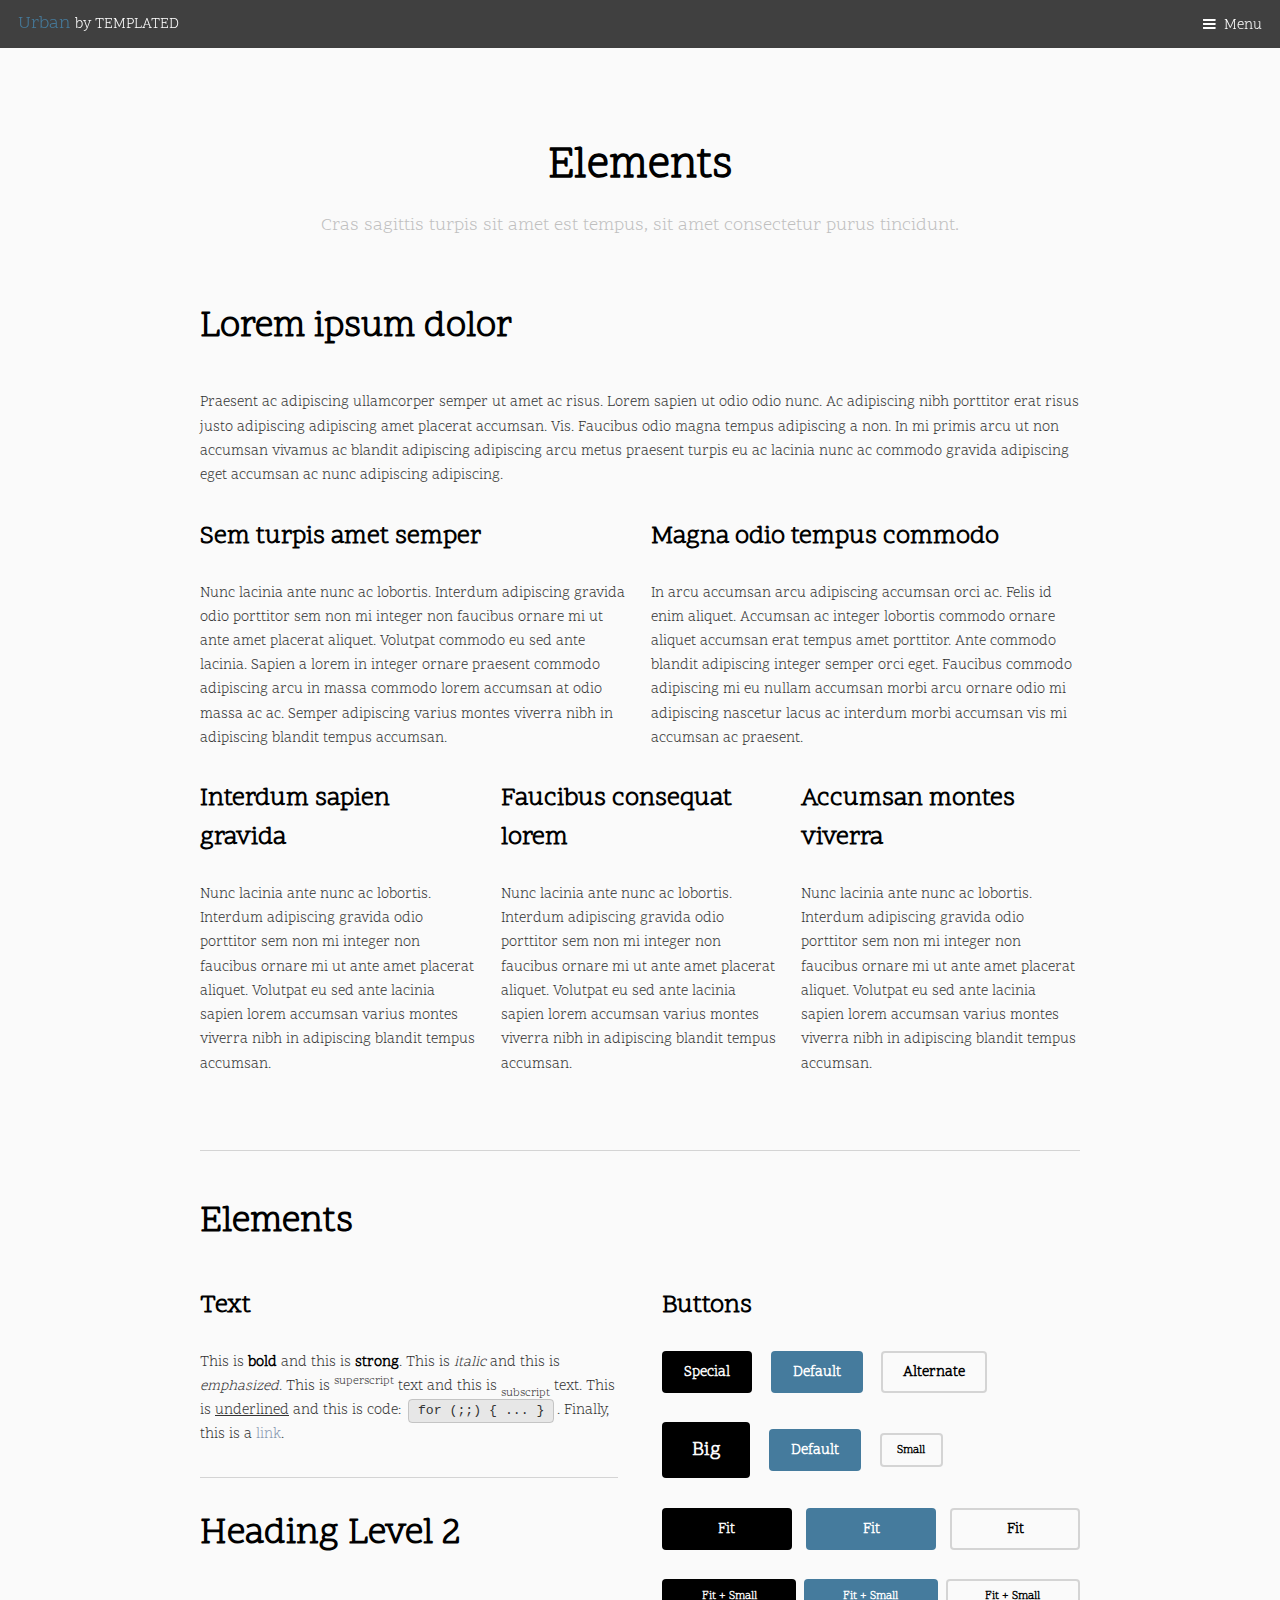
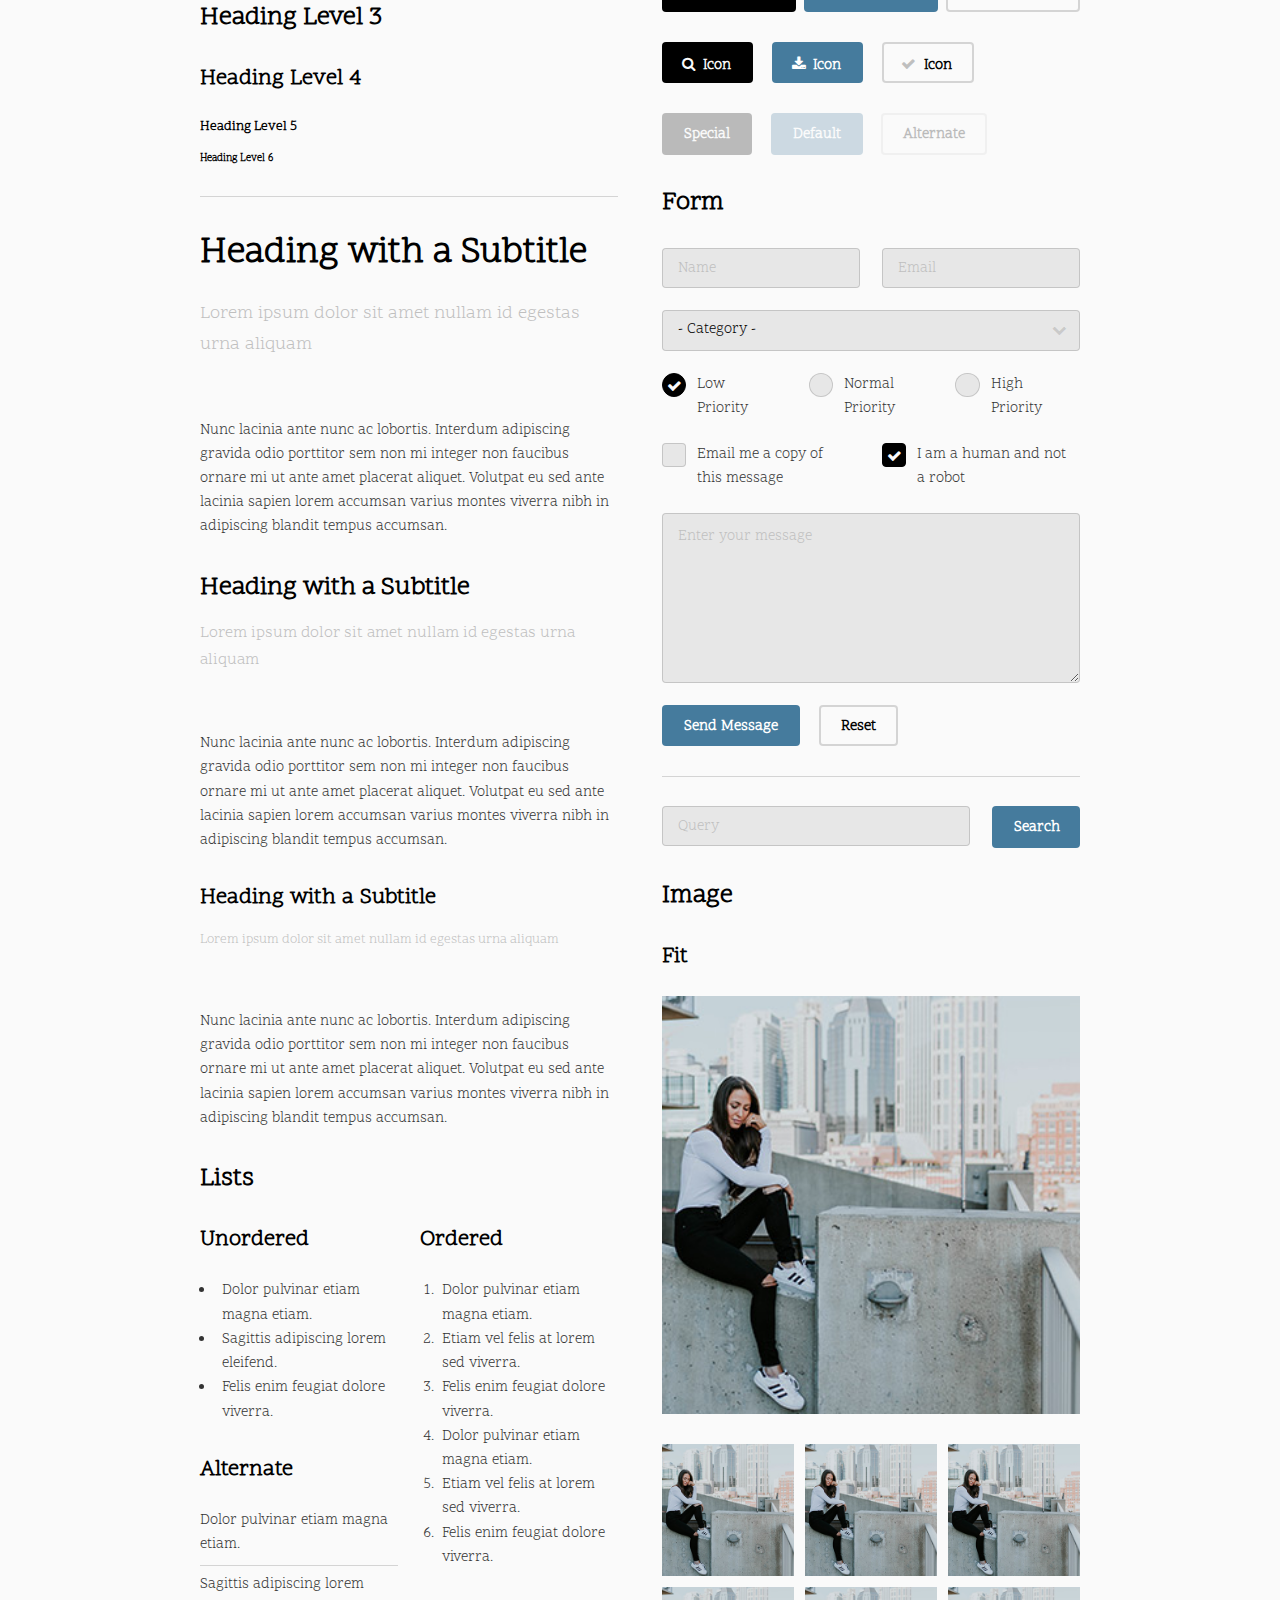
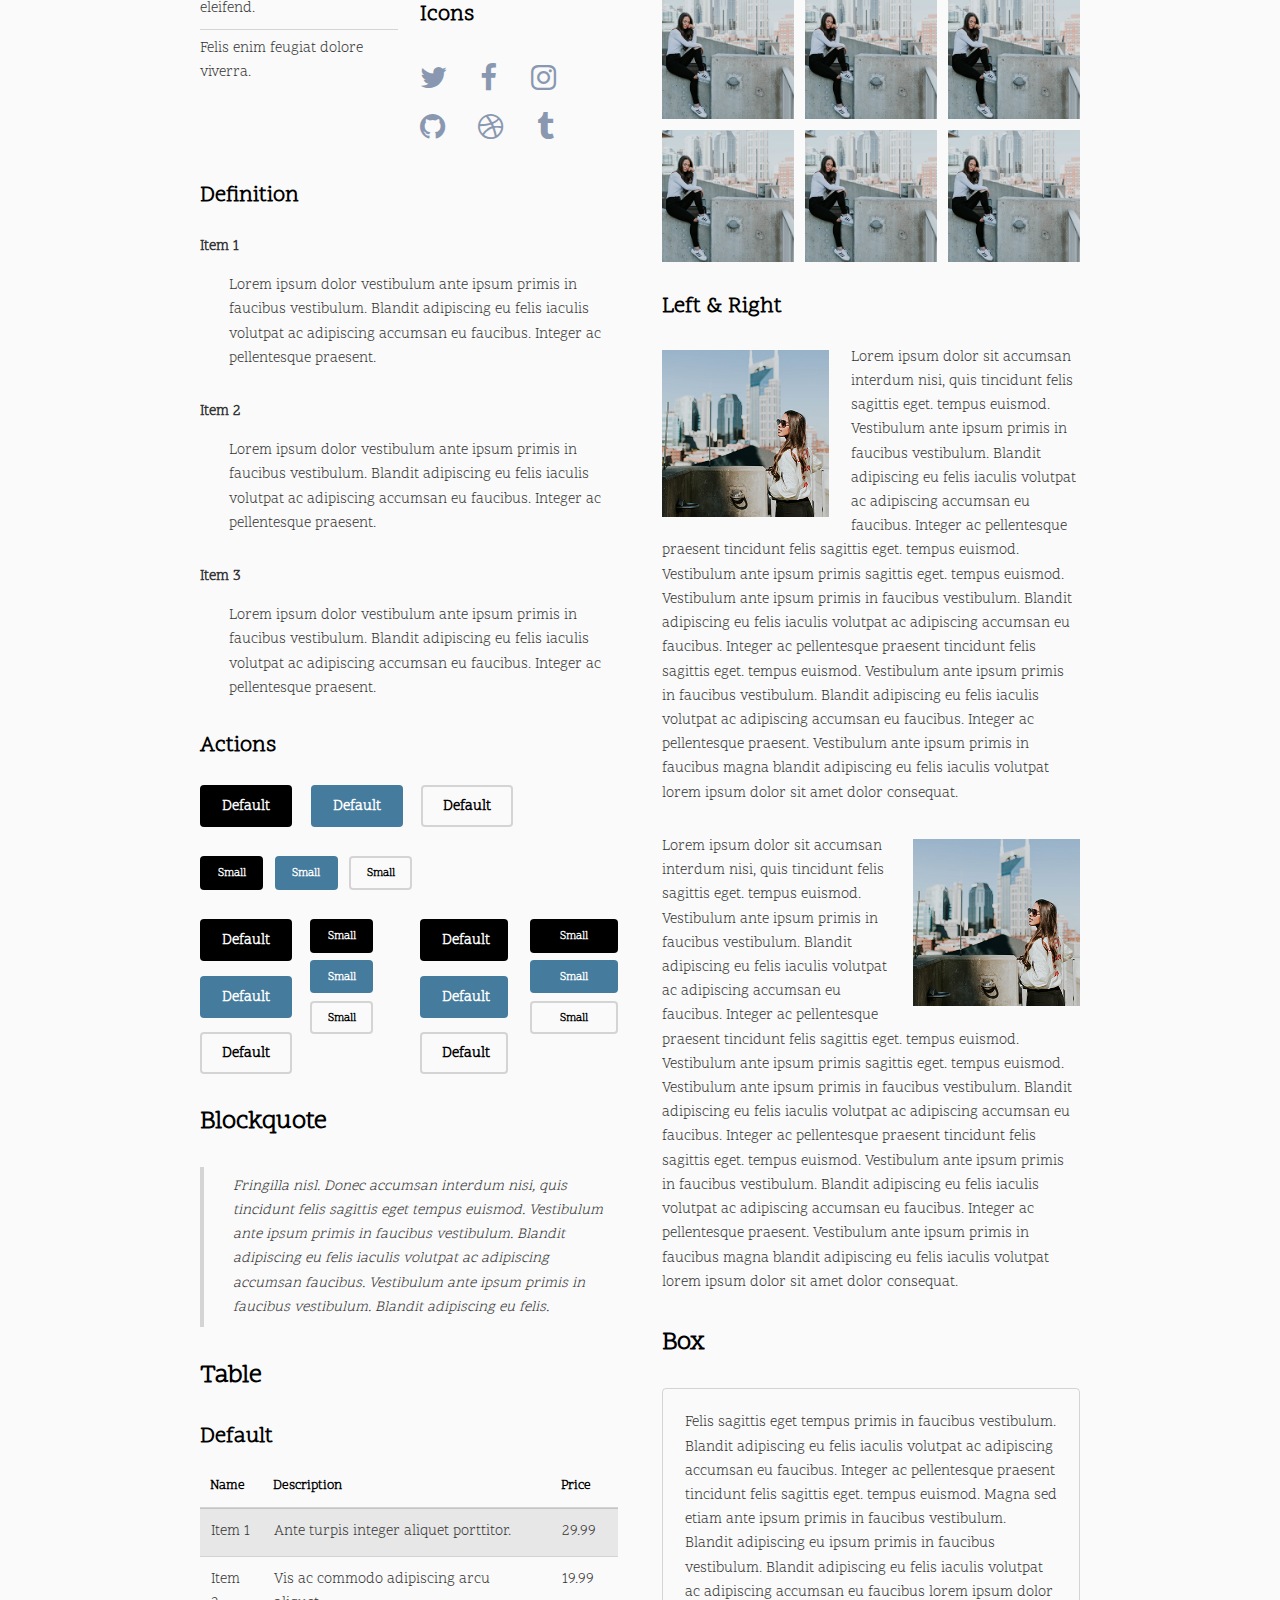
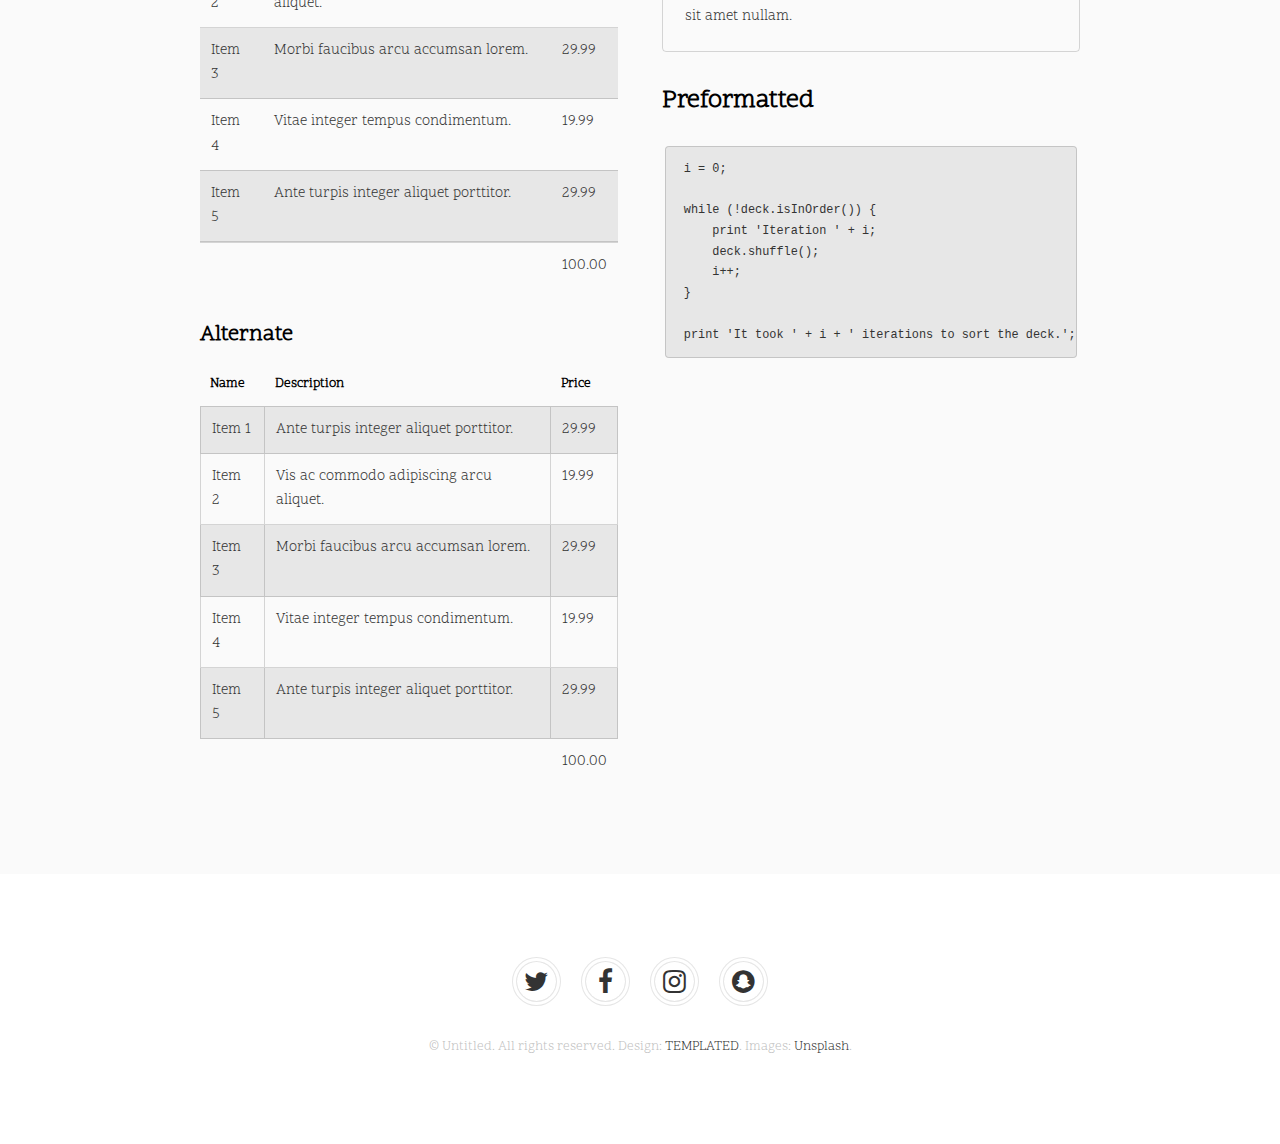
<file: elements.html>
<!DOCTYPE HTML>
<!--
	Urban by TEMPLATED
	templated.co @templatedco
	Released for free under the Creative Commons Attribution 3.0 license (templated.co/license)
-->
<html>
	<head>
		<title>Elements - Urban by TEMPLATED</title>
		<meta charset="utf-8" />
		<meta name="viewport" content="width=device-width, initial-scale=1" />
		<link rel="stylesheet" href="assets/css/main.css" />
	</head>
	<body class="subpage">

		<!-- Header -->
			<header id="header">
				<div class="logo"><a href="index.html">Urban <span>by TEMPLATED</span></a></div>
				<a href="#menu">Menu</a>
			</header>

		<!-- Nav -->
			<nav id="menu">
				<ul class="links">
					<li><a href="index.html">Home</a></li>
					<li><a href="generic.html">Generic</a></li>
					<li><a href="elements.html">Elements</a></li>
				</ul>
			</nav>

		<!-- Main -->
			<div id="main">
				<section class="wrapper style1">
					<div class="inner">

						<header class="align-center">
							<h1>Elements</h1>
							<p>Cras sagittis turpis sit amet est tempus, sit amet consectetur purus tincidunt.</p>
						</header>

						<!-- Content -->
							<h2 id="content">Lorem ipsum dolor</h2>
							<p>Praesent ac adipiscing ullamcorper semper ut amet ac risus. Lorem sapien ut odio odio nunc. Ac adipiscing nibh porttitor erat risus justo adipiscing adipiscing amet placerat accumsan. Vis. Faucibus odio magna tempus adipiscing a non. In mi primis arcu ut non accumsan vivamus ac blandit adipiscing adipiscing arcu metus praesent turpis eu ac lacinia nunc ac commodo gravida adipiscing eget accumsan ac nunc adipiscing adipiscing.</p>
							<div class="row">
								<div class="6u 12u$(small)">
									<h3>Sem turpis amet semper</h3>
									<p>Nunc lacinia ante nunc ac lobortis. Interdum adipiscing gravida odio porttitor sem non mi integer non faucibus ornare mi ut ante amet placerat aliquet. Volutpat commodo eu sed ante lacinia. Sapien a lorem in integer ornare praesent commodo adipiscing arcu in massa commodo lorem accumsan at odio massa ac ac. Semper adipiscing varius montes viverra nibh in adipiscing blandit tempus accumsan.</p>
								</div>
								<div class="6u$ 12u$(small)">
									<h3>Magna odio tempus commodo</h3>
									<p>In arcu accumsan arcu adipiscing accumsan orci ac. Felis id enim aliquet. Accumsan ac integer lobortis commodo ornare aliquet accumsan erat tempus amet porttitor. Ante commodo blandit adipiscing integer semper orci eget. Faucibus commodo adipiscing mi eu nullam accumsan morbi arcu ornare odio mi adipiscing nascetur lacus ac interdum morbi accumsan vis mi accumsan ac praesent.</p>
								</div>
								<!-- Break -->
								<div class="4u 12u$(medium)">
									<h3>Interdum sapien gravida</h3>
									<p>Nunc lacinia ante nunc ac lobortis. Interdum adipiscing gravida odio porttitor sem non mi integer non faucibus ornare mi ut ante amet placerat aliquet. Volutpat eu sed ante lacinia sapien lorem accumsan varius montes viverra nibh in adipiscing blandit tempus accumsan.</p>
								</div>
								<div class="4u 12u$(medium)">
									<h3>Faucibus consequat lorem</h3>
									<p>Nunc lacinia ante nunc ac lobortis. Interdum adipiscing gravida odio porttitor sem non mi integer non faucibus ornare mi ut ante amet placerat aliquet. Volutpat eu sed ante lacinia sapien lorem accumsan varius montes viverra nibh in adipiscing blandit tempus accumsan.</p>
								</div>
								<div class="4u$ 12u$(medium)">
									<h3>Accumsan montes viverra</h3>
									<p>Nunc lacinia ante nunc ac lobortis. Interdum adipiscing gravida odio porttitor sem non mi integer non faucibus ornare mi ut ante amet placerat aliquet. Volutpat eu sed ante lacinia sapien lorem accumsan varius montes viverra nibh in adipiscing blandit tempus accumsan.</p>
								</div>
							</div>

						<hr class="major" />

						<!-- Elements -->
							<h2 id="elements">Elements</h2>
							<div class="row 200%">
								<div class="6u 12u$(medium)">

									<!-- Text stuff -->
										<h3>Text</h3>
										<p>This is <b>bold</b> and this is <strong>strong</strong>. This is <i>italic</i> and this is <em>emphasized</em>.
										This is <sup>superscript</sup> text and this is <sub>subscript</sub> text.
										This is <u>underlined</u> and this is code: <code>for (;;) { ... }</code>.
										Finally, this is a <a href="#">link</a>.</p>
										<hr />
										<h2>Heading Level 2</h2>
										<h3>Heading Level 3</h3>
										<h4>Heading Level 4</h4>
										<h5>Heading Level 5</h5>
										<h6>Heading Level 6</h6>
										<hr />
										<header>
											<h2>Heading with a Subtitle</h2>
											<p>Lorem ipsum dolor sit amet nullam id egestas urna aliquam</p>
										</header>
										<p>Nunc lacinia ante nunc ac lobortis. Interdum adipiscing gravida odio porttitor sem non mi integer non faucibus ornare mi ut ante amet placerat aliquet. Volutpat eu sed ante lacinia sapien lorem accumsan varius montes viverra nibh in adipiscing blandit tempus accumsan.</p>
										<header>
											<h3>Heading with a Subtitle</h3>
											<p>Lorem ipsum dolor sit amet nullam id egestas urna aliquam</p>
										</header>
										<p>Nunc lacinia ante nunc ac lobortis. Interdum adipiscing gravida odio porttitor sem non mi integer non faucibus ornare mi ut ante amet placerat aliquet. Volutpat eu sed ante lacinia sapien lorem accumsan varius montes viverra nibh in adipiscing blandit tempus accumsan.</p>
										<header>
											<h4>Heading with a Subtitle</h4>
											<p>Lorem ipsum dolor sit amet nullam id egestas urna aliquam</p>
										</header>
										<p>Nunc lacinia ante nunc ac lobortis. Interdum adipiscing gravida odio porttitor sem non mi integer non faucibus ornare mi ut ante amet placerat aliquet. Volutpat eu sed ante lacinia sapien lorem accumsan varius montes viverra nibh in adipiscing blandit tempus accumsan.</p>

									<!-- Lists -->
										<h3>Lists</h3>
										<div class="row">
											<div class="6u 12u$(small)">

												<h4>Unordered</h4>
												<ul>
													<li>Dolor pulvinar etiam magna etiam.</li>
													<li>Sagittis adipiscing lorem eleifend.</li>
													<li>Felis enim feugiat dolore viverra.</li>
												</ul>

												<h4>Alternate</h4>
												<ul class="alt">
													<li>Dolor pulvinar etiam magna etiam.</li>
													<li>Sagittis adipiscing lorem eleifend.</li>
													<li>Felis enim feugiat dolore viverra.</li>
												</ul>

											</div>
											<div class="6u$ 12u$(small)">

												<h4>Ordered</h4>
												<ol>
													<li>Dolor pulvinar etiam magna etiam.</li>
													<li>Etiam vel felis at lorem sed viverra.</li>
													<li>Felis enim feugiat dolore viverra.</li>
													<li>Dolor pulvinar etiam magna etiam.</li>
													<li>Etiam vel felis at lorem sed viverra.</li>
													<li>Felis enim feugiat dolore viverra.</li>
												</ol>

												<h4>Icons</h4>
												<ul class="icons">
													<li><a href="#" class="icon fa-twitter"><span class="label">Twitter</span></a></li>
													<li><a href="#" class="icon fa-facebook"><span class="label">Facebook</span></a></li>
													<li><a href="#" class="icon fa-instagram"><span class="label">Instagram</span></a></li>
													<li><a href="#" class="icon fa-github"><span class="label">Github</span></a></li>
													<li><a href="#" class="icon fa-dribbble"><span class="label">Dribbble</span></a></li>
													<li><a href="#" class="icon fa-tumblr"><span class="label">Tumblr</span></a></li>
												</ul>

											</div>
										</div>
										<h4>Definition</h4>
										<dl>
											<dt>Item 1</dt>
											<dd>
												<p>Lorem ipsum dolor vestibulum ante ipsum primis in faucibus vestibulum. Blandit adipiscing eu felis iaculis volutpat ac adipiscing accumsan eu faucibus. Integer ac pellentesque praesent.</p>
											</dd>
											<dt>Item 2</dt>
											<dd>
												<p>Lorem ipsum dolor vestibulum ante ipsum primis in faucibus vestibulum. Blandit adipiscing eu felis iaculis volutpat ac adipiscing accumsan eu faucibus. Integer ac pellentesque praesent.</p>
											</dd>
											<dt>Item 3</dt>
											<dd>
												<p>Lorem ipsum dolor vestibulum ante ipsum primis in faucibus vestibulum. Blandit adipiscing eu felis iaculis volutpat ac adipiscing accumsan eu faucibus. Integer ac pellentesque praesent.</p>
											</dd>
										</dl>

										<h4>Actions</h4>
										<ul class="actions">
											<li><a href="#" class="button special">Default</a></li>
											<li><a href="#" class="button">Default</a></li>
											<li><a href="#" class="button alt">Default</a></li>
										</ul>
										<ul class="actions small">
											<li><a href="#" class="button special small">Small</a></li>
											<li><a href="#" class="button small">Small</a></li>
											<li><a href="#" class="button alt small">Small</a></li>
										</ul>
										<div class="row">
											<div class="3u 12u$(small)">
												<ul class="actions vertical">
													<li><a href="#" class="button special">Default</a></li>
													<li><a href="#" class="button">Default</a></li>
													<li><a href="#" class="button alt">Default</a></li>
												</ul>
											</div>
											<div class="3u 12u$(small)">
												<ul class="actions vertical small">
													<li><a href="#" class="button special small">Small</a></li>
													<li><a href="#" class="button small">Small</a></li>
													<li><a href="#" class="button alt small">Small</a></li>
												</ul>
											</div>
											<div class="3u 12u$(small)">
												<ul class="actions vertical">
													<li><a href="#" class="button special fit">Default</a></li>
													<li><a href="#" class="button fit">Default</a></li>
													<li><a href="#" class="button alt fit">Default</a></li>
												</ul>
											</div>
											<div class="3u$ 12u$(small)">
												<ul class="actions vertical small">
													<li><a href="#" class="button special small fit">Small</a></li>
													<li><a href="#" class="button small fit">Small</a></li>
													<li><a href="#" class="button alt small fit">Small</a></li>
												</ul>
											</div>
										</div>

									<!-- Blockquote -->
										<h3>Blockquote</h3>
										<blockquote>Fringilla nisl. Donec accumsan interdum nisi, quis tincidunt felis sagittis eget tempus euismod. Vestibulum ante ipsum primis in faucibus vestibulum. Blandit adipiscing eu felis iaculis volutpat ac adipiscing accumsan faucibus. Vestibulum ante ipsum primis in faucibus vestibulum. Blandit adipiscing eu felis.</blockquote>

									<!-- Table -->
										<h3>Table</h3>

										<h4>Default</h4>
										<div class="table-wrapper">
											<table>
												<thead>
													<tr>
														<th>Name</th>
														<th>Description</th>
														<th>Price</th>
													</tr>
												</thead>
												<tbody>
													<tr>
														<td>Item 1</td>
														<td>Ante turpis integer aliquet porttitor.</td>
														<td>29.99</td>
													</tr>
													<tr>
														<td>Item 2</td>
														<td>Vis ac commodo adipiscing arcu aliquet.</td>
														<td>19.99</td>
													</tr>
													<tr>
														<td>Item 3</td>
														<td> Morbi faucibus arcu accumsan lorem.</td>
														<td>29.99</td>
													</tr>
													<tr>
														<td>Item 4</td>
														<td>Vitae integer tempus condimentum.</td>
														<td>19.99</td>
													</tr>
													<tr>
														<td>Item 5</td>
														<td>Ante turpis integer aliquet porttitor.</td>
														<td>29.99</td>
													</tr>
												</tbody>
												<tfoot>
													<tr>
														<td colspan="2"></td>
														<td>100.00</td>
													</tr>
												</tfoot>
											</table>
										</div>

										<h4>Alternate</h4>
										<div class="table-wrapper">
											<table class="alt">
												<thead>
													<tr>
														<th>Name</th>
														<th>Description</th>
														<th>Price</th>
													</tr>
												</thead>
												<tbody>
													<tr>
														<td>Item 1</td>
														<td>Ante turpis integer aliquet porttitor.</td>
														<td>29.99</td>
													</tr>
													<tr>
														<td>Item 2</td>
														<td>Vis ac commodo adipiscing arcu aliquet.</td>
														<td>19.99</td>
													</tr>
													<tr>
														<td>Item 3</td>
														<td> Morbi faucibus arcu accumsan lorem.</td>
														<td>29.99</td>
													</tr>
													<tr>
														<td>Item 4</td>
														<td>Vitae integer tempus condimentum.</td>
														<td>19.99</td>
													</tr>
													<tr>
														<td>Item 5</td>
														<td>Ante turpis integer aliquet porttitor.</td>
														<td>29.99</td>
													</tr>
												</tbody>
												<tfoot>
													<tr>
														<td colspan="2"></td>
														<td>100.00</td>
													</tr>
												</tfoot>
											</table>
										</div>

								</div>
								<div class="6u$ 12u$(medium)">

									<!-- Buttons -->
										<h3>Buttons</h3>
										<ul class="actions">
											<li><a href="#" class="button special">Special</a></li>
											<li><a href="#" class="button">Default</a></li>
											<li><a href="#" class="button alt">Alternate</a></li>
										</ul>
										<ul class="actions">
											<li><a href="#" class="button special big">Big</a></li>
											<li><a href="#" class="button">Default</a></li>
											<li><a href="#" class="button alt small">Small</a></li>
										</ul>
										<ul class="actions fit">
											<li><a href="#" class="button special fit">Fit</a></li>
											<li><a href="#" class="button fit">Fit</a></li>
											<li><a href="#" class="button alt fit">Fit</a></li>
										</ul>
										<ul class="actions fit small">
											<li><a href="#" class="button special fit small">Fit + Small</a></li>
											<li><a href="#" class="button fit small">Fit + Small</a></li>
											<li><a href="#" class="button alt fit small">Fit + Small</a></li>
										</ul>
										<ul class="actions">
											<li><a href="#" class="button special icon fa-search">Icon</a></li>
											<li><a href="#" class="button icon fa-download">Icon</a></li>
											<li><a href="#" class="button alt icon fa-check">Icon</a></li>
										</ul>
										<ul class="actions">
											<li><span class="button special disabled">Special</span></li>
											<li><span class="button disabled">Default</span></li>
											<li><span class="button alt disabled">Alternate</span></li>
										</ul>

									<!-- Form -->
										<h3>Form</h3>

										<form method="post" action="#">
											<div class="row uniform">
												<div class="6u 12u$(xsmall)">
													<input type="text" name="name" id="name" value="" placeholder="Name" />
												</div>
												<div class="6u$ 12u$(xsmall)">
													<input type="email" name="email" id="email" value="" placeholder="Email" />
												</div>
												<!-- Break -->
												<div class="12u$">
													<div class="select-wrapper">
														<select name="category" id="category">
															<option value="">- Category -</option>
															<option value="1">Manufacturing</option>
															<option value="1">Shipping</option>
															<option value="1">Administration</option>
															<option value="1">Human Resources</option>
														</select>
													</div>
												</div>
												<!-- Break -->
												<div class="4u 12u$(small)">
													<input type="radio" id="priority-low" name="priority" checked>
													<label for="priority-low">Low Priority</label>
												</div>
												<div class="4u 12u$(small)">
													<input type="radio" id="priority-normal" name="priority">
													<label for="priority-normal">Normal Priority</label>
												</div>
												<div class="4u$ 12u$(small)">
													<input type="radio" id="priority-high" name="priority">
													<label for="priority-high">High Priority</label>
												</div>
												<!-- Break -->
												<div class="6u 12u$(small)">
													<input type="checkbox" id="copy" name="copy">
													<label for="copy">Email me a copy of this message</label>
												</div>
												<div class="6u$ 12u$(small)">
													<input type="checkbox" id="human" name="human" checked>
													<label for="human">I am a human and not a robot</label>
												</div>
												<!-- Break -->
												<div class="12u$">
													<textarea name="message" id="message" placeholder="Enter your message" rows="6"></textarea>
												</div>
												<!-- Break -->
												<div class="12u$">
													<ul class="actions">
														<li><input type="submit" value="Send Message" /></li>
														<li><input type="reset" value="Reset" class="alt" /></li>
													</ul>
												</div>
											</div>
										</form>

										<hr />

										<form method="post" action="#">
											<div class="row uniform">
												<div class="9u 12u$(small)">
													<input type="text" name="query" id="query" value="" placeholder="Query" />
												</div>
												<div class="3u$ 12u$(small)">
													<input type="submit" value="Search" class="fit" />
												</div>
											</div>
										</form>

									<!-- Image -->
										<h3>Image</h3>

										<h4>Fit</h4>
										<span class="image fit"><img src="images/pic01.jpg" alt="" /></span>
										<div class="box alt">
											<div class="row 50% uniform">
												<div class="4u"><span class="image fit"><img src="images/pic01.jpg" alt="" /></span></div>
												<div class="4u"><span class="image fit"><img src="images/pic01.jpg" alt="" /></span></div>
												<div class="4u$"><span class="image fit"><img src="images/pic01.jpg" alt="" /></span></div>
												<!-- Break -->
												<div class="4u"><span class="image fit"><img src="images/pic01.jpg" alt="" /></span></div>
												<div class="4u"><span class="image fit"><img src="images/pic01.jpg" alt="" /></span></div>
												<div class="4u$"><span class="image fit"><img src="images/pic01.jpg" alt="" /></span></div>
												<!-- Break -->
												<div class="4u"><span class="image fit"><img src="images/pic01.jpg" alt="" /></span></div>
												<div class="4u"><span class="image fit"><img src="images/pic01.jpg" alt="" /></span></div>
												<div class="4u$"><span class="image fit"><img src="images/pic01.jpg" alt="" /></span></div>
											</div>
										</div>

										<h4>Left &amp; Right</h4>
										<p><span class="image left"><img src="images/pic02.jpg" alt="" /></span>Lorem ipsum dolor sit accumsan interdum nisi, quis tincidunt felis sagittis eget. tempus euismod. Vestibulum ante ipsum primis in faucibus vestibulum. Blandit adipiscing eu felis iaculis volutpat ac adipiscing accumsan eu faucibus. Integer ac pellentesque praesent tincidunt felis sagittis eget. tempus euismod. Vestibulum ante ipsum primis sagittis eget. tempus euismod. Vestibulum ante ipsum primis in faucibus vestibulum. Blandit adipiscing eu felis iaculis volutpat ac adipiscing accumsan eu faucibus. Integer ac pellentesque praesent tincidunt felis sagittis eget. tempus euismod. Vestibulum ante ipsum primis in faucibus vestibulum. Blandit adipiscing eu felis iaculis volutpat ac adipiscing accumsan eu faucibus. Integer ac pellentesque praesent. Vestibulum ante ipsum primis in faucibus magna blandit adipiscing eu felis iaculis volutpat lorem ipsum dolor sit amet dolor consequat.</p>
										<p><span class="image right"><img src="images/pic02.jpg" alt="" /></span>Lorem ipsum dolor sit accumsan interdum nisi, quis tincidunt felis sagittis eget. tempus euismod. Vestibulum ante ipsum primis in faucibus vestibulum. Blandit adipiscing eu felis iaculis volutpat ac adipiscing accumsan eu faucibus. Integer ac pellentesque praesent tincidunt felis sagittis eget. tempus euismod. Vestibulum ante ipsum primis sagittis eget. tempus euismod. Vestibulum ante ipsum primis in faucibus vestibulum. Blandit adipiscing eu felis iaculis volutpat ac adipiscing accumsan eu faucibus. Integer ac pellentesque praesent tincidunt felis sagittis eget. tempus euismod. Vestibulum ante ipsum primis in faucibus vestibulum. Blandit adipiscing eu felis iaculis volutpat ac adipiscing accumsan eu faucibus. Integer ac pellentesque praesent. Vestibulum ante ipsum primis in faucibus magna blandit adipiscing eu felis iaculis volutpat lorem ipsum dolor sit amet dolor consequat.</p>

									<!-- Box -->
										<h3>Box</h3>
										<div class="box">
											<p>Felis sagittis eget tempus primis in faucibus vestibulum. Blandit adipiscing eu felis iaculis volutpat ac adipiscing accumsan eu faucibus. Integer ac pellentesque praesent tincidunt felis sagittis eget. tempus euismod. Magna sed etiam ante ipsum primis in faucibus vestibulum. Blandit adipiscing eu ipsum primis in faucibus vestibulum. Blandit adipiscing eu felis iaculis volutpat ac adipiscing accumsan eu faucibus lorem ipsum dolor sit amet nullam.</p>
										</div>

									<!-- Preformatted Code -->
										<h3>Preformatted</h3>
										<pre><code>i = 0;

while (!deck.isInOrder()) {
    print 'Iteration ' + i;
    deck.shuffle();
    i++;
}

print 'It took ' + i + ' iterations to sort the deck.';
</code></pre>

							</div>
						</div>
					</div>
				</section>
			</div>

		<!-- Footer -->
			<footer id="footer">
				<div class="copyright">
					<ul class="icons">
						<li><a href="#" class="icon fa-twitter"><span class="label">Twitter</span></a></li>
						<li><a href="#" class="icon fa-facebook"><span class="label">Facebook</span></a></li>
						<li><a href="#" class="icon fa-instagram"><span class="label">Instagram</span></a></li>
						<li><a href="#" class="icon fa-snapchat"><span class="label">Snapchat</span></a></li>
					</ul>
					<p>&copy; Untitled. All rights reserved. Design: <a href="https://templated.co">TEMPLATED</a>. Images: <a href="https://unsplash.com">Unsplash</a>.</p>
				</div>
			</footer>

		<!-- Scripts -->
			<script src="assets/js/jquery.min.js"></script>
			<script src="assets/js/jquery.scrolly.min.js"></script>
			<script src="assets/js/jquery.scrollex.min.js"></script>
			<script src="assets/js/skel.min.js"></script>
			<script src="assets/js/util.js"></script>
			<script src="assets/js/main.js"></script>

	</body>
</html>
</file>
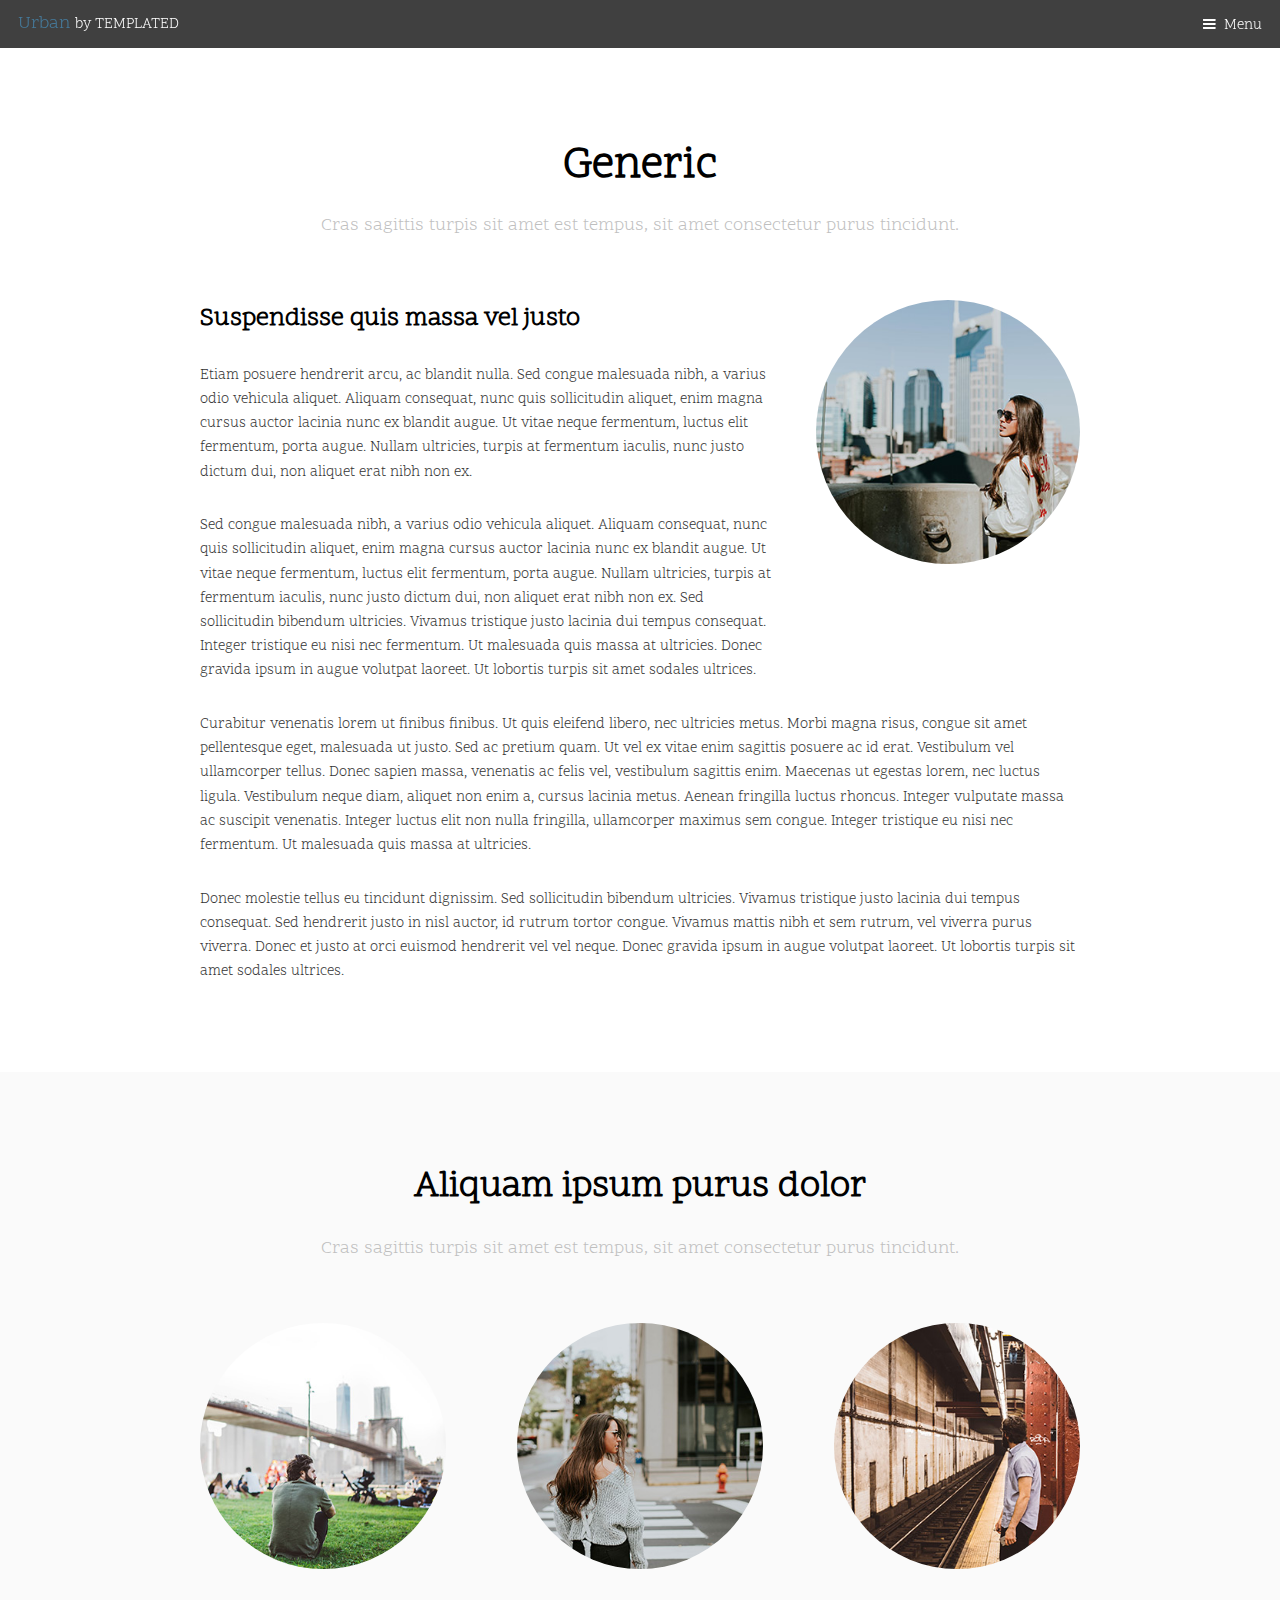
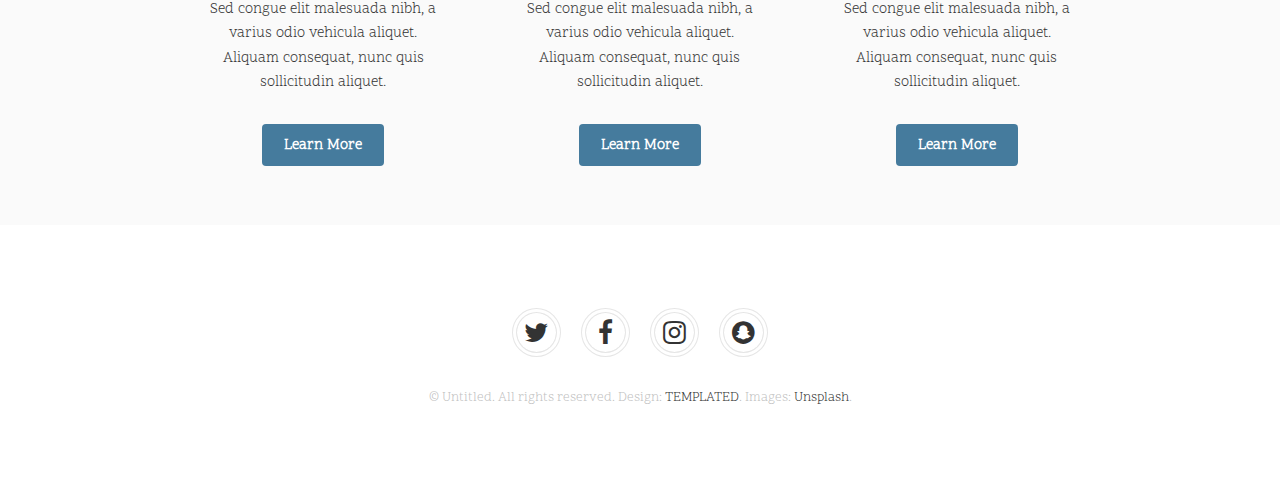
<file: generic.html>
<!DOCTYPE HTML>
<!--
	Urban by TEMPLATED
	templated.co @templatedco
	Released for free under the Creative Commons Attribution 3.0 license (templated.co/license)
-->
<html>
	<head>
		<title>Generic - Urban by TEMPLATED</title>
		<meta charset="utf-8" />
		<meta name="viewport" content="width=device-width, initial-scale=1" />
		<link rel="stylesheet" href="assets/css/main.css" />
	</head>
	<body class="subpage">

		<!-- Header -->
			<header id="header">
				<div class="logo"><a href="index.html">Urban <span>by TEMPLATED</span></a></div>
				<a href="#menu">Menu</a>
			</header>

		<!-- Nav -->
			<nav id="menu">
				<ul class="links">
					<li><a href="index.html">Home</a></li>
					<li><a href="generic.html">Generic</a></li>
					<li><a href="elements.html">Elements</a></li>
				</ul>
			</nav>

		<!-- Main -->
			<div id="main">

				<!-- Section -->
					<section class="wrapper">
						<div class="inner">
							<header class="align-center">
								<h1>Generic</h1>
								<p>Cras sagittis turpis sit amet est tempus, sit amet consectetur purus tincidunt.</p>
							</header>
							<div class="flex flex-2">
								<div class="col col2">
									<h3>Suspendisse quis massa vel justo</h3>
									<p>Etiam posuere hendrerit arcu, ac blandit nulla. Sed congue malesuada nibh, a varius odio vehicula aliquet. Aliquam consequat, nunc quis sollicitudin aliquet, enim magna cursus auctor lacinia nunc ex blandit augue. Ut vitae neque fermentum, luctus elit fermentum, porta augue. Nullam ultricies, turpis at fermentum iaculis, nunc justo dictum dui, non aliquet erat nibh non ex.</p>
									<p>Sed congue malesuada nibh, a varius odio vehicula aliquet. Aliquam consequat, nunc quis sollicitudin aliquet, enim magna cursus auctor lacinia nunc ex blandit augue. Ut vitae neque fermentum, luctus elit fermentum, porta augue. Nullam ultricies, turpis at fermentum iaculis, nunc justo dictum dui, non aliquet erat nibh non ex. Sed sollicitudin bibendum ultricies. Vivamus tristique justo lacinia dui tempus consequat. Integer tristique eu nisi nec fermentum. Ut malesuada quis massa at ultricies. Donec gravida ipsum in augue volutpat laoreet. Ut lobortis turpis sit amet sodales ultrices.</p>
								</div>
								<div class="col col1 first">
									<div class="image round fit">
										<a href="generic.html" class="link"><img src="images/pic02.jpg" alt="" /></a>
									</div>
								</div>
							</div>
							<p>Curabitur venenatis lorem ut finibus finibus. Ut quis eleifend libero, nec ultricies metus. Morbi magna risus, congue sit amet pellentesque eget, malesuada ut justo. Sed ac pretium quam. Ut vel ex vitae enim sagittis posuere ac id erat. Vestibulum vel ullamcorper tellus. Donec sapien massa, venenatis ac felis vel, vestibulum sagittis enim. Maecenas ut egestas lorem, nec luctus ligula. Vestibulum neque diam, aliquet non enim a, cursus lacinia metus. Aenean fringilla luctus rhoncus. Integer vulputate massa ac suscipit venenatis. Integer luctus elit non nulla fringilla, ullamcorper maximus sem congue. Integer tristique eu nisi nec fermentum. Ut malesuada quis massa at ultricies.</p>
							<p>Donec molestie tellus eu tincidunt dignissim. Sed sollicitudin bibendum ultricies. Vivamus tristique justo lacinia dui tempus consequat. Sed hendrerit justo in nisl auctor, id rutrum tortor congue. Vivamus mattis nibh et sem rutrum, vel viverra purus viverra. Donec et justo at orci euismod hendrerit vel vel neque. Donec gravida ipsum in augue volutpat laoreet. Ut lobortis turpis sit amet sodales ultrices.</p>
						</div>
					</section>

				<!-- Section -->
					<section class="wrapper style1">
						<div class="inner">
							<header class="align-center">
								<h2>Aliquam ipsum purus dolor</h2>
								<p>Cras sagittis turpis sit amet est tempus, sit amet consectetur purus tincidunt.</p>
							</header>
							<div class="flex flex-3">
								<div class="col align-center">
									<div class="image round fit">
										<img src="images/pic03.jpg" alt="" />
									</div>
									<p>Sed congue elit malesuada nibh, a varius odio vehicula aliquet. Aliquam consequat, nunc quis sollicitudin aliquet. </p>
									<a href="#" class="button">Learn More</a>
								</div>
								<div class="col align-center">
									<div class="image round fit">
										<img src="images/pic05.jpg" alt="" />
									</div>
									<p>Sed congue elit malesuada nibh, a varius odio vehicula aliquet. Aliquam consequat, nunc quis sollicitudin aliquet. </p>
									<a href="#" class="button">Learn More</a>
								</div>
								<div class="col align-center">
									<div class="image round fit">
										<img src="images/pic04.jpg" alt="" />
									</div>
									<p>Sed congue elit malesuada nibh, a varius odio vehicula aliquet. Aliquam consequat, nunc quis sollicitudin aliquet. </p>
									<a href="#" class="button">Learn More</a>
								</div>
							</div>
						</div>
					</section>

			</div>

		<!-- Footer -->
			<footer id="footer">
				<div class="copyright">
					<ul class="icons">
						<li><a href="#" class="icon fa-twitter"><span class="label">Twitter</span></a></li>
						<li><a href="#" class="icon fa-facebook"><span class="label">Facebook</span></a></li>
						<li><a href="#" class="icon fa-instagram"><span class="label">Instagram</span></a></li>
						<li><a href="#" class="icon fa-snapchat"><span class="label">Snapchat</span></a></li>
					</ul>
					<p>&copy; Untitled. All rights reserved. Design: <a href="https://templated.co">TEMPLATED</a>. Images: <a href="https://unsplash.com">Unsplash</a>.</p>
				</div>
			</footer>

		<!-- Scripts -->
			<script src="assets/js/jquery.min.js"></script>
			<script src="assets/js/jquery.scrolly.min.js"></script>
			<script src="assets/js/jquery.scrollex.min.js"></script>
			<script src="assets/js/skel.min.js"></script>
			<script src="assets/js/util.js"></script>
			<script src="assets/js/main.js"></script>

	</body>
</html>
</file>
<file: assets/css/main.css>
@charset "UTF-8";
@import url(font-awesome.min.css);
@import url("https://fonts.googleapis.com/css?family=Scope+One|Trocchi");
@import url("https://fonts.googleapis.com/css?family=Roboto");

/*
	Urban by TEMPLATED
	templated.co @templatedco
	Released for free under the Creative Commons Attribution 3.0 license (templated.co/license)
*/


/* Reset */

html,
body,
div,
span,
applet,
object,
iframe,
h1,
h2,
h3,
h4,
h5,
h6,
p,
blockquote,
pre,
a,
abbr,
acronym,
address,
big,
cite,
code,
del,
dfn,
em,
img,
ins,
kbd,
q,
s,
samp,
small,
strike,
strong,
sub,
sup,
tt,
var,
b,
u,
i,
center,
dl,
dt,
dd,
ol,
ul,
li,
fieldset,
form,
label,
legend,
table,
caption,
tbody,
tfoot,
thead,
tr,
th,
td,
article,
aside,
canvas,
details,
embed,
figure,
figcaption,
footer,
header,
hgroup,
menu,
nav,
output,
ruby,
section,
summary,
time,
mark,
audio,
video {
    margin: 0;
    padding: 0;
    border: 0;
    font-size: 100%;
    font: inherit;
    vertical-align: baseline;
}

article,
aside,
details,
figcaption,
figure,
footer,
header,
hgroup,
menu,
nav,
section {
    display: block;
}

body {
    line-height: 1;
}

ol,
ul {
    list-style: none;
}

blockquote,
q {
    quotes: none;
}

blockquote:before,
blockquote:after,
q:before,
q:after {
    content: '';
    content: none;
}

table {
    border-collapse: collapse;
    border-spacing: 0;
}

body {
    -webkit-text-size-adjust: none;
}


/* Box Model */

*,
*:before,
*:after {
    -moz-box-sizing: border-box;
    -webkit-box-sizing: border-box;
    box-sizing: border-box;
}


/* Containers */

.container {
    margin-left: auto;
    margin-right: auto;
}

.container.\31 25\25 {
    width: 100%;
    max-width: 100em;
    min-width: 80em;
}

.container.\37 5\25 {
    width: 60em;
}

.container.\35 0\25 {
    width: 40em;
}

.container.\32 5\25 {
    width: 20em;
}

.container {
    width: 80em;
}

@media screen and (max-width: 1680px) {
    .container.\31 25\25 {
        width: 100%;
        max-width: 100em;
        min-width: 80em;
    }
    .container.\37 5\25 {
        width: 60em;
    }
    .container.\35 0\25 {
        width: 40em;
    }
    .container.\32 5\25 {
        width: 20em;
    }
    .container {
        width: 80em;
    }
}

@media screen and (max-width: 1280px) {
    .container.\31 25\25 {
        width: 100%;
        max-width: 81.25em;
        min-width: 65em;
    }
    .container.\37 5\25 {
        width: 48.75em;
    }
    .container.\35 0\25 {
        width: 32.5em;
    }
    .container.\32 5\25 {
        width: 16.25em;
    }
    .container {
        width: 65em;
    }
}

@media screen and (max-width: 980px) {
    .container.\31 25\25 {
        width: 100%;
        max-width: 112.5%;
        min-width: 90%;
    }
    .container.\37 5\25 {
        width: 67.5%;
    }
    .container.\35 0\25 {
        width: 45%;
    }
    .container.\32 5\25 {
        width: 22.5%;
    }
    .container {
        width: 90%;
    }
}

@media screen and (max-width: 736px) {
    .container.\31 25\25 {
        width: 100%;
        max-width: 112.5%;
        min-width: 90%;
    }
    .container.\37 5\25 {
        width: 67.5%;
    }
    .container.\35 0\25 {
        width: 45%;
    }
    .container.\32 5\25 {
        width: 22.5%;
    }
    .container {
        width: 90% !important;
    }
}

@media screen and (max-width: 480px) {
    .container.\31 25\25 {
        width: 100%;
        max-width: 112.5%;
        min-width: 90%;
    }
    .container.\37 5\25 {
        width: 67.5%;
    }
    .container.\35 0\25 {
        width: 45%;
    }
    .container.\32 5\25 {
        width: 22.5%;
    }
    .container {
        width: 90% !important;
    }
}


/* Grid */

.row {
    border-bottom: solid 1px transparent;
    -moz-box-sizing: border-box;
    -webkit-box-sizing: border-box;
    box-sizing: border-box;
}

.row>* {
    float: left;
    -moz-box-sizing: border-box;
    -webkit-box-sizing: border-box;
    box-sizing: border-box;
}

.row:after,
.row:before {
    content: '';
    display: block;
    clear: both;
    height: 0;
}

.row.uniform>*> :first-child {
    margin-top: 0;
}

.row.uniform>*> :last-child {
    margin-bottom: 0;
}

.row.\30 \25>* {
    padding: 0 0 0 0em;
}

.row.\30 \25 {
    margin: 0 0 -1px 0em;
}

.row.uniform.\30 \25>* {
    padding: 0em 0 0 0em;
}

.row.uniform.\30 \25 {
    margin: 0em 0 -1px 0em;
}

.row>* {
    padding: 0 0 0 2em;
}

.row {
    margin: 0 0 -1px -2em;
}

.row.uniform>* {
    padding: 2em 0 0 2em;
}

.row.uniform {
    margin: -2em 0 -1px -2em;
}

.row.\32 00\25>* {
    padding: 0 0 0 4em;
}

.row.\32 00\25 {
    margin: 0 0 -1px -4em;
}

.row.uniform.\32 00\25>* {
    padding: 4em 0 0 4em;
}

.row.uniform.\32 00\25 {
    margin: -4em 0 -1px -4em;
}

.row.\31 50\25>* {
    padding: 0 0 0 3em;
}

.row.\31 50\25 {
    margin: 0 0 -1px -3em;
}

.row.uniform.\31 50\25>* {
    padding: 3em 0 0 3em;
}

.row.uniform.\31 50\25 {
    margin: -3em 0 -1px -3em;
}

.row.\35 0\25>* {
    padding: 0 0 0 1em;
}

.row.\35 0\25 {
    margin: 0 0 -1px -1em;
}

.row.uniform.\35 0\25>* {
    padding: 1em 0 0 1em;
}

.row.uniform.\35 0\25 {
    margin: -1em 0 -1px -1em;
}

.row.\32 5\25>* {
    padding: 0 0 0 0.5em;
}

.row.\32 5\25 {
    margin: 0 0 -1px -0.5em;
}

.row.uniform.\32 5\25>* {
    padding: 0.5em 0 0 0.5em;
}

.row.uniform.\32 5\25 {
    margin: -0.5em 0 -1px -0.5em;
}

.\31 2u,
.\31 2u\24 {
    width: 100%;
    clear: none;
    margin-left: 0;
}

.\31 1u,
.\31 1u\24 {
    width: 91.6666666667%;
    clear: none;
    margin-left: 0;
}

.\31 0u,
.\31 0u\24 {
    width: 83.3333333333%;
    clear: none;
    margin-left: 0;
}

.\39 u,
.\39 u\24 {
    width: 75%;
    clear: none;
    margin-left: 0;
}

.\38 u,
.\38 u\24 {
    width: 66.6666666667%;
    clear: none;
    margin-left: 0;
}

.\37 u,
.\37 u\24 {
    width: 58.3333333333%;
    clear: none;
    margin-left: 0;
}

.\36 u,
.\36 u\24 {
    width: 50%;
    clear: none;
    margin-left: 0;
}

.\35 u,
.\35 u\24 {
    width: 41.6666666667%;
    clear: none;
    margin-left: 0;
}

.\34 u,
.\34 u\24 {
    width: 33.3333333333%;
    clear: none;
    margin-left: 0;
}

.\33 u,
.\33 u\24 {
    width: 25%;
    clear: none;
    margin-left: 0;
}

.\32 u,
.\32 u\24 {
    width: 16.6666666667%;
    clear: none;
    margin-left: 0;
}

.\31 u,
.\31 u\24 {
    width: 8.3333333333%;
    clear: none;
    margin-left: 0;
}

.\31 2u\24+*,
.\31 1u\24+*,
.\31 0u\24+*,
.\39 u\24+*,
.\38 u\24+*,
.\37 u\24+*,
.\36 u\24+*,
.\35 u\24+*,
.\34 u\24+*,
.\33 u\24+*,
.\32 u\24+*,
.\31 u\24+* {
    clear: left;
}

.\-11u {
    margin-left: 91.66667%;
}

.\-10u {
    margin-left: 83.33333%;
}

.\-9u {
    margin-left: 75%;
}

.\-8u {
    margin-left: 66.66667%;
}

.\-7u {
    margin-left: 58.33333%;
}

.\-6u {
    margin-left: 50%;
}

.\-5u {
    margin-left: 41.66667%;
}

.\-4u {
    margin-left: 33.33333%;
}

.\-3u {
    margin-left: 25%;
}

.\-2u {
    margin-left: 16.66667%;
}

.\-1u {
    margin-left: 8.33333%;
}

@media screen and (max-width: 1680px) {
    .row>* {
        padding: 0 0 0 2em;
    }
    .row {
        margin: 0 0 -1px -2em;
    }
    .row.uniform>* {
        padding: 2em 0 0 2em;
    }
    .row.uniform {
        margin: -2em 0 -1px -2em;
    }
    .row.\32 00\25>* {
        padding: 0 0 0 4em;
    }
    .row.\32 00\25 {
        margin: 0 0 -1px -4em;
    }
    .row.uniform.\32 00\25>* {
        padding: 4em 0 0 4em;
    }
    .row.uniform.\32 00\25 {
        margin: -4em 0 -1px -4em;
    }
    .row.\31 50\25>* {
        padding: 0 0 0 3em;
    }
    .row.\31 50\25 {
        margin: 0 0 -1px -3em;
    }
    .row.uniform.\31 50\25>* {
        padding: 3em 0 0 3em;
    }
    .row.uniform.\31 50\25 {
        margin: -3em 0 -1px -3em;
    }
    .row.\35 0\25>* {
        padding: 0 0 0 1em;
    }
    .row.\35 0\25 {
        margin: 0 0 -1px -1em;
    }
    .row.uniform.\35 0\25>* {
        padding: 1em 0 0 1em;
    }
    .row.uniform.\35 0\25 {
        margin: -1em 0 -1px -1em;
    }
    .row.\32 5\25>* {
        padding: 0 0 0 0.5em;
    }
    .row.\32 5\25 {
        margin: 0 0 -1px -0.5em;
    }
    .row.uniform.\32 5\25>* {
        padding: 0.5em 0 0 0.5em;
    }
    .row.uniform.\32 5\25 {
        margin: -0.5em 0 -1px -0.5em;
    }
    .\31 2u\28xlarge\29,
    .\31 2u\24\28xlarge\29 {
        width: 100%;
        clear: none;
        margin-left: 0;
    }
    .\31 1u\28xlarge\29,
    .\31 1u\24\28xlarge\29 {
        width: 91.6666666667%;
        clear: none;
        margin-left: 0;
    }
    .\31 0u\28xlarge\29,
    .\31 0u\24\28xlarge\29 {
        width: 83.3333333333%;
        clear: none;
        margin-left: 0;
    }
    .\39 u\28xlarge\29,
    .\39 u\24\28xlarge\29 {
        width: 75%;
        clear: none;
        margin-left: 0;
    }
    .\38 u\28xlarge\29,
    .\38 u\24\28xlarge\29 {
        width: 66.6666666667%;
        clear: none;
        margin-left: 0;
    }
    .\37 u\28xlarge\29,
    .\37 u\24\28xlarge\29 {
        width: 58.3333333333%;
        clear: none;
        margin-left: 0;
    }
    .\36 u\28xlarge\29,
    .\36 u\24\28xlarge\29 {
        width: 50%;
        clear: none;
        margin-left: 0;
    }
    .\35 u\28xlarge\29,
    .\35 u\24\28xlarge\29 {
        width: 41.6666666667%;
        clear: none;
        margin-left: 0;
    }
    .\34 u\28xlarge\29,
    .\34 u\24\28xlarge\29 {
        width: 33.3333333333%;
        clear: none;
        margin-left: 0;
    }
    .\33 u\28xlarge\29,
    .\33 u\24\28xlarge\29 {
        width: 25%;
        clear: none;
        margin-left: 0;
    }
    .\32 u\28xlarge\29,
    .\32 u\24\28xlarge\29 {
        width: 16.6666666667%;
        clear: none;
        margin-left: 0;
    }
    .\31 u\28xlarge\29,
    .\31 u\24\28xlarge\29 {
        width: 8.3333333333%;
        clear: none;
        margin-left: 0;
    }
    .\31 2u\24\28xlarge\29+*,
    .\31 1u\24\28xlarge\29+*,
    .\31 0u\24\28xlarge\29+*,
    .\39 u\24\28xlarge\29+*,
    .\38 u\24\28xlarge\29+*,
    .\37 u\24\28xlarge\29+*,
    .\36 u\24\28xlarge\29+*,
    .\35 u\24\28xlarge\29+*,
    .\34 u\24\28xlarge\29+*,
    .\33 u\24\28xlarge\29+*,
    .\32 u\24\28xlarge\29+*,
    .\31 u\24\28xlarge\29+* {
        clear: left;
    }
    .\-11u\28xlarge\29 {
        margin-left: 91.66667%;
    }
    .\-10u\28xlarge\29 {
        margin-left: 83.33333%;
    }
    .\-9u\28xlarge\29 {
        margin-left: 75%;
    }
    .\-8u\28xlarge\29 {
        margin-left: 66.66667%;
    }
    .\-7u\28xlarge\29 {
        margin-left: 58.33333%;
    }
    .\-6u\28xlarge\29 {
        margin-left: 50%;
    }
    .\-5u\28xlarge\29 {
        margin-left: 41.66667%;
    }
    .\-4u\28xlarge\29 {
        margin-left: 33.33333%;
    }
    .\-3u\28xlarge\29 {
        margin-left: 25%;
    }
    .\-2u\28xlarge\29 {
        margin-left: 16.66667%;
    }
    .\-1u\28xlarge\29 {
        margin-left: 8.33333%;
    }
}

@media screen and (max-width: 1280px) {
    .row>* {
        padding: 0 0 0 1.5em;
    }
    .row {
        margin: 0 0 -1px -1.5em;
    }
    .row.uniform>* {
        padding: 1.5em 0 0 1.5em;
    }
    .row.uniform {
        margin: -1.5em 0 -1px -1.5em;
    }
    .row.\32 00\25>* {
        padding: 0 0 0 3em;
    }
    .row.\32 00\25 {
        margin: 0 0 -1px -3em;
    }
    .row.uniform.\32 00\25>* {
        padding: 3em 0 0 3em;
    }
    .row.uniform.\32 00\25 {
        margin: -3em 0 -1px -3em;
    }
    .row.\31 50\25>* {
        padding: 0 0 0 2.25em;
    }
    .row.\31 50\25 {
        margin: 0 0 -1px -2.25em;
    }
    .row.uniform.\31 50\25>* {
        padding: 2.25em 0 0 2.25em;
    }
    .row.uniform.\31 50\25 {
        margin: -2.25em 0 -1px -2.25em;
    }
    .row.\35 0\25>* {
        padding: 0 0 0 0.75em;
    }
    .row.\35 0\25 {
        margin: 0 0 -1px -0.75em;
    }
    .row.uniform.\35 0\25>* {
        padding: 0.75em 0 0 0.75em;
    }
    .row.uniform.\35 0\25 {
        margin: -0.75em 0 -1px -0.75em;
    }
    .row.\32 5\25>* {
        padding: 0 0 0 0.375em;
    }
    .row.\32 5\25 {
        margin: 0 0 -1px -0.375em;
    }
    .row.uniform.\32 5\25>* {
        padding: 0.375em 0 0 0.375em;
    }
    .row.uniform.\32 5\25 {
        margin: -0.375em 0 -1px -0.375em;
    }
    .\31 2u\28large\29,
    .\31 2u\24\28large\29 {
        width: 100%;
        clear: none;
        margin-left: 0;
    }
    .\31 1u\28large\29,
    .\31 1u\24\28large\29 {
        width: 91.6666666667%;
        clear: none;
        margin-left: 0;
    }
    .\31 0u\28large\29,
    .\31 0u\24\28large\29 {
        width: 83.3333333333%;
        clear: none;
        margin-left: 0;
    }
    .\39 u\28large\29,
    .\39 u\24\28large\29 {
        width: 75%;
        clear: none;
        margin-left: 0;
    }
    .\38 u\28large\29,
    .\38 u\24\28large\29 {
        width: 66.6666666667%;
        clear: none;
        margin-left: 0;
    }
    .\37 u\28large\29,
    .\37 u\24\28large\29 {
        width: 58.3333333333%;
        clear: none;
        margin-left: 0;
    }
    .\36 u\28large\29,
    .\36 u\24\28large\29 {
        width: 50%;
        clear: none;
        margin-left: 0;
    }
    .\35 u\28large\29,
    .\35 u\24\28large\29 {
        width: 41.6666666667%;
        clear: none;
        margin-left: 0;
    }
    .\34 u\28large\29,
    .\34 u\24\28large\29 {
        width: 33.3333333333%;
        clear: none;
        margin-left: 0;
    }
    .\33 u\28large\29,
    .\33 u\24\28large\29 {
        width: 25%;
        clear: none;
        margin-left: 0;
    }
    .\32 u\28large\29,
    .\32 u\24\28large\29 {
        width: 16.6666666667%;
        clear: none;
        margin-left: 0;
    }
    .\31 u\28large\29,
    .\31 u\24\28large\29 {
        width: 8.3333333333%;
        clear: none;
        margin-left: 0;
    }
    .\31 2u\24\28large\29+*,
    .\31 1u\24\28large\29+*,
    .\31 0u\24\28large\29+*,
    .\39 u\24\28large\29+*,
    .\38 u\24\28large\29+*,
    .\37 u\24\28large\29+*,
    .\36 u\24\28large\29+*,
    .\35 u\24\28large\29+*,
    .\34 u\24\28large\29+*,
    .\33 u\24\28large\29+*,
    .\32 u\24\28large\29+*,
    .\31 u\24\28large\29+* {
        clear: left;
    }
    .\-11u\28large\29 {
        margin-left: 91.66667%;
    }
    .\-10u\28large\29 {
        margin-left: 83.33333%;
    }
    .\-9u\28large\29 {
        margin-left: 75%;
    }
    .\-8u\28large\29 {
        margin-left: 66.66667%;
    }
    .\-7u\28large\29 {
        margin-left: 58.33333%;
    }
    .\-6u\28large\29 {
        margin-left: 50%;
    }
    .\-5u\28large\29 {
        margin-left: 41.66667%;
    }
    .\-4u\28large\29 {
        margin-left: 33.33333%;
    }
    .\-3u\28large\29 {
        margin-left: 25%;
    }
    .\-2u\28large\29 {
        margin-left: 16.66667%;
    }
    .\-1u\28large\29 {
        margin-left: 8.33333%;
    }
}

@media screen and (max-width: 980px) {
    .row>* {
        padding: 0 0 0 1.5em;
    }
    .row {
        margin: 0 0 -1px -1.5em;
    }
    .row.uniform>* {
        padding: 1.5em 0 0 1.5em;
    }
    .row.uniform {
        margin: -1.5em 0 -1px -1.5em;
    }
    .row.\32 00\25>* {
        padding: 0 0 0 3em;
    }
    .row.\32 00\25 {
        margin: 0 0 -1px -3em;
    }
    .row.uniform.\32 00\25>* {
        padding: 3em 0 0 3em;
    }
    .row.uniform.\32 00\25 {
        margin: -3em 0 -1px -3em;
    }
    .row.\31 50\25>* {
        padding: 0 0 0 2.25em;
    }
    .row.\31 50\25 {
        margin: 0 0 -1px -2.25em;
    }
    .row.uniform.\31 50\25>* {
        padding: 2.25em 0 0 2.25em;
    }
    .row.uniform.\31 50\25 {
        margin: -2.25em 0 -1px -2.25em;
    }
    .row.\35 0\25>* {
        padding: 0 0 0 0.75em;
    }
    .row.\35 0\25 {
        margin: 0 0 -1px -0.75em;
    }
    .row.uniform.\35 0\25>* {
        padding: 0.75em 0 0 0.75em;
    }
    .row.uniform.\35 0\25 {
        margin: -0.75em 0 -1px -0.75em;
    }
    .row.\32 5\25>* {
        padding: 0 0 0 0.375em;
    }
    .row.\32 5\25 {
        margin: 0 0 -1px -0.375em;
    }
    .row.uniform.\32 5\25>* {
        padding: 0.375em 0 0 0.375em;
    }
    .row.uniform.\32 5\25 {
        margin: -0.375em 0 -1px -0.375em;
    }
    .\31 2u\28medium\29,
    .\31 2u\24\28medium\29 {
        width: 100%;
        clear: none;
        margin-left: 0;
    }
    .\31 1u\28medium\29,
    .\31 1u\24\28medium\29 {
        width: 91.6666666667%;
        clear: none;
        margin-left: 0;
    }
    .\31 0u\28medium\29,
    .\31 0u\24\28medium\29 {
        width: 83.3333333333%;
        clear: none;
        margin-left: 0;
    }
    .\39 u\28medium\29,
    .\39 u\24\28medium\29 {
        width: 75%;
        clear: none;
        margin-left: 0;
    }
    .\38 u\28medium\29,
    .\38 u\24\28medium\29 {
        width: 66.6666666667%;
        clear: none;
        margin-left: 0;
    }
    .\37 u\28medium\29,
    .\37 u\24\28medium\29 {
        width: 58.3333333333%;
        clear: none;
        margin-left: 0;
    }
    .\36 u\28medium\29,
    .\36 u\24\28medium\29 {
        width: 50%;
        clear: none;
        margin-left: 0;
    }
    .\35 u\28medium\29,
    .\35 u\24\28medium\29 {
        width: 41.6666666667%;
        clear: none;
        margin-left: 0;
    }
    .\34 u\28medium\29,
    .\34 u\24\28medium\29 {
        width: 33.3333333333%;
        clear: none;
        margin-left: 0;
    }
    .\33 u\28medium\29,
    .\33 u\24\28medium\29 {
        width: 25%;
        clear: none;
        margin-left: 0;
    }
    .\32 u\28medium\29,
    .\32 u\24\28medium\29 {
        width: 16.6666666667%;
        clear: none;
        margin-left: 0;
    }
    .\31 u\28medium\29,
    .\31 u\24\28medium\29 {
        width: 8.3333333333%;
        clear: none;
        margin-left: 0;
    }
    .\31 2u\24\28medium\29+*,
    .\31 1u\24\28medium\29+*,
    .\31 0u\24\28medium\29+*,
    .\39 u\24\28medium\29+*,
    .\38 u\24\28medium\29+*,
    .\37 u\24\28medium\29+*,
    .\36 u\24\28medium\29+*,
    .\35 u\24\28medium\29+*,
    .\34 u\24\28medium\29+*,
    .\33 u\24\28medium\29+*,
    .\32 u\24\28medium\29+*,
    .\31 u\24\28medium\29+* {
        clear: left;
    }
    .\-11u\28medium\29 {
        margin-left: 91.66667%;
    }
    .\-10u\28medium\29 {
        margin-left: 83.33333%;
    }
    .\-9u\28medium\29 {
        margin-left: 75%;
    }
    .\-8u\28medium\29 {
        margin-left: 66.66667%;
    }
    .\-7u\28medium\29 {
        margin-left: 58.33333%;
    }
    .\-6u\28medium\29 {
        margin-left: 50%;
    }
    .\-5u\28medium\29 {
        margin-left: 41.66667%;
    }
    .\-4u\28medium\29 {
        margin-left: 33.33333%;
    }
    .\-3u\28medium\29 {
        margin-left: 25%;
    }
    .\-2u\28medium\29 {
        margin-left: 16.66667%;
    }
    .\-1u\28medium\29 {
        margin-left: 8.33333%;
    }
}

@media screen and (max-width: 736px) {
    .row>* {
        padding: 0 0 0 1.25em;
    }
    .row {
        margin: 0 0 -1px -1.25em;
    }
    .row.uniform>* {
        padding: 1.25em 0 0 1.25em;
    }
    .row.uniform {
        margin: -1.25em 0 -1px -1.25em;
    }
    .row.\32 00\25>* {
        padding: 0 0 0 2.5em;
    }
    .row.\32 00\25 {
        margin: 0 0 -1px -2.5em;
    }
    .row.uniform.\32 00\25>* {
        padding: 2.5em 0 0 2.5em;
    }
    .row.uniform.\32 00\25 {
        margin: -2.5em 0 -1px -2.5em;
    }
    .row.\31 50\25>* {
        padding: 0 0 0 1.875em;
    }
    .row.\31 50\25 {
        margin: 0 0 -1px -1.875em;
    }
    .row.uniform.\31 50\25>* {
        padding: 1.875em 0 0 1.875em;
    }
    .row.uniform.\31 50\25 {
        margin: -1.875em 0 -1px -1.875em;
    }
    .row.\35 0\25>* {
        padding: 0 0 0 0.625em;
    }
    .row.\35 0\25 {
        margin: 0 0 -1px -0.625em;
    }
    .row.uniform.\35 0\25>* {
        padding: 0.625em 0 0 0.625em;
    }
    .row.uniform.\35 0\25 {
        margin: -0.625em 0 -1px -0.625em;
    }
    .row.\32 5\25>* {
        padding: 0 0 0 0.3125em;
    }
    .row.\32 5\25 {
        margin: 0 0 -1px -0.3125em;
    }
    .row.uniform.\32 5\25>* {
        padding: 0.3125em 0 0 0.3125em;
    }
    .row.uniform.\32 5\25 {
        margin: -0.3125em 0 -1px -0.3125em;
    }
    .\31 2u\28small\29,
    .\31 2u\24\28small\29 {
        width: 100%;
        clear: none;
        margin-left: 0;
    }
    .\31 1u\28small\29,
    .\31 1u\24\28small\29 {
        width: 91.6666666667%;
        clear: none;
        margin-left: 0;
    }
    .\31 0u\28small\29,
    .\31 0u\24\28small\29 {
        width: 83.3333333333%;
        clear: none;
        margin-left: 0;
    }
    .\39 u\28small\29,
    .\39 u\24\28small\29 {
        width: 75%;
        clear: none;
        margin-left: 0;
    }
    .\38 u\28small\29,
    .\38 u\24\28small\29 {
        width: 66.6666666667%;
        clear: none;
        margin-left: 0;
    }
    .\37 u\28small\29,
    .\37 u\24\28small\29 {
        width: 58.3333333333%;
        clear: none;
        margin-left: 0;
    }
    .\36 u\28small\29,
    .\36 u\24\28small\29 {
        width: 50%;
        clear: none;
        margin-left: 0;
    }
    .\35 u\28small\29,
    .\35 u\24\28small\29 {
        width: 41.6666666667%;
        clear: none;
        margin-left: 0;
    }
    .\34 u\28small\29,
    .\34 u\24\28small\29 {
        width: 33.3333333333%;
        clear: none;
        margin-left: 0;
    }
    .\33 u\28small\29,
    .\33 u\24\28small\29 {
        width: 25%;
        clear: none;
        margin-left: 0;
    }
    .\32 u\28small\29,
    .\32 u\24\28small\29 {
        width: 16.6666666667%;
        clear: none;
        margin-left: 0;
    }
    .\31 u\28small\29,
    .\31 u\24\28small\29 {
        width: 8.3333333333%;
        clear: none;
        margin-left: 0;
    }
    .\31 2u\24\28small\29+*,
    .\31 1u\24\28small\29+*,
    .\31 0u\24\28small\29+*,
    .\39 u\24\28small\29+*,
    .\38 u\24\28small\29+*,
    .\37 u\24\28small\29+*,
    .\36 u\24\28small\29+*,
    .\35 u\24\28small\29+*,
    .\34 u\24\28small\29+*,
    .\33 u\24\28small\29+*,
    .\32 u\24\28small\29+*,
    .\31 u\24\28small\29+* {
        clear: left;
    }
    .\-11u\28small\29 {
        margin-left: 91.66667%;
    }
    .\-10u\28small\29 {
        margin-left: 83.33333%;
    }
    .\-9u\28small\29 {
        margin-left: 75%;
    }
    .\-8u\28small\29 {
        margin-left: 66.66667%;
    }
    .\-7u\28small\29 {
        margin-left: 58.33333%;
    }
    .\-6u\28small\29 {
        margin-left: 50%;
    }
    .\-5u\28small\29 {
        margin-left: 41.66667%;
    }
    .\-4u\28small\29 {
        margin-left: 33.33333%;
    }
    .\-3u\28small\29 {
        margin-left: 25%;
    }
    .\-2u\28small\29 {
        margin-left: 16.66667%;
    }
    .\-1u\28small\29 {
        margin-left: 8.33333%;
    }
}

@media screen and (max-width: 480px) {
    .row>* {
        padding: 0 0 0 1.25em;
    }
    .row {
        margin: 0 0 -1px -1.25em;
    }
    .row.uniform>* {
        padding: 1.25em 0 0 1.25em;
    }
    .row.uniform {
        margin: -1.25em 0 -1px -1.25em;
    }
    .row.\32 00\25>* {
        padding: 0 0 0 2.5em;
    }
    .row.\32 00\25 {
        margin: 0 0 -1px -2.5em;
    }
    .row.uniform.\32 00\25>* {
        padding: 2.5em 0 0 2.5em;
    }
    .row.uniform.\32 00\25 {
        margin: -2.5em 0 -1px -2.5em;
    }
    .row.\31 50\25>* {
        padding: 0 0 0 1.875em;
    }
    .row.\31 50\25 {
        margin: 0 0 -1px -1.875em;
    }
    .row.uniform.\31 50\25>* {
        padding: 1.875em 0 0 1.875em;
    }
    .row.uniform.\31 50\25 {
        margin: -1.875em 0 -1px -1.875em;
    }
    .row.\35 0\25>* {
        padding: 0 0 0 0.625em;
    }
    .row.\35 0\25 {
        margin: 0 0 -1px -0.625em;
    }
    .row.uniform.\35 0\25>* {
        padding: 0.625em 0 0 0.625em;
    }
    .row.uniform.\35 0\25 {
        margin: -0.625em 0 -1px -0.625em;
    }
    .row.\32 5\25>* {
        padding: 0 0 0 0.3125em;
    }
    .row.\32 5\25 {
        margin: 0 0 -1px -0.3125em;
    }
    .row.uniform.\32 5\25>* {
        padding: 0.3125em 0 0 0.3125em;
    }
    .row.uniform.\32 5\25 {
        margin: -0.3125em 0 -1px -0.3125em;
    }
    .\31 2u\28xsmall\29,
    .\31 2u\24\28xsmall\29 {
        width: 100%;
        clear: none;
        margin-left: 0;
    }
    .\31 1u\28xsmall\29,
    .\31 1u\24\28xsmall\29 {
        width: 91.6666666667%;
        clear: none;
        margin-left: 0;
    }
    .\31 0u\28xsmall\29,
    .\31 0u\24\28xsmall\29 {
        width: 83.3333333333%;
        clear: none;
        margin-left: 0;
    }
    .\39 u\28xsmall\29,
    .\39 u\24\28xsmall\29 {
        width: 75%;
        clear: none;
        margin-left: 0;
    }
    .\38 u\28xsmall\29,
    .\38 u\24\28xsmall\29 {
        width: 66.6666666667%;
        clear: none;
        margin-left: 0;
    }
    .\37 u\28xsmall\29,
    .\37 u\24\28xsmall\29 {
        width: 58.3333333333%;
        clear: none;
        margin-left: 0;
    }
    .\36 u\28xsmall\29,
    .\36 u\24\28xsmall\29 {
        width: 50%;
        clear: none;
        margin-left: 0;
    }
    .\35 u\28xsmall\29,
    .\35 u\24\28xsmall\29 {
        width: 41.6666666667%;
        clear: none;
        margin-left: 0;
    }
    .\34 u\28xsmall\29,
    .\34 u\24\28xsmall\29 {
        width: 33.3333333333%;
        clear: none;
        margin-left: 0;
    }
    .\33 u\28xsmall\29,
    .\33 u\24\28xsmall\29 {
        width: 25%;
        clear: none;
        margin-left: 0;
    }
    .\32 u\28xsmall\29,
    .\32 u\24\28xsmall\29 {
        width: 16.6666666667%;
        clear: none;
        margin-left: 0;
    }
    .\31 u\28xsmall\29,
    .\31 u\24\28xsmall\29 {
        width: 8.3333333333%;
        clear: none;
        margin-left: 0;
    }
    .\31 2u\24\28xsmall\29+*,
    .\31 1u\24\28xsmall\29+*,
    .\31 0u\24\28xsmall\29+*,
    .\39 u\24\28xsmall\29+*,
    .\38 u\24\28xsmall\29+*,
    .\37 u\24\28xsmall\29+*,
    .\36 u\24\28xsmall\29+*,
    .\35 u\24\28xsmall\29+*,
    .\34 u\24\28xsmall\29+*,
    .\33 u\24\28xsmall\29+*,
    .\32 u\24\28xsmall\29+*,
    .\31 u\24\28xsmall\29+* {
        clear: left;
    }
    .\-11u\28xsmall\29 {
        margin-left: 91.66667%;
    }
    .\-10u\28xsmall\29 {
        margin-left: 83.33333%;
    }
    .\-9u\28xsmall\29 {
        margin-left: 75%;
    }
    .\-8u\28xsmall\29 {
        margin-left: 66.66667%;
    }
    .\-7u\28xsmall\29 {
        margin-left: 58.33333%;
    }
    .\-6u\28xsmall\29 {
        margin-left: 50%;
    }
    .\-5u\28xsmall\29 {
        margin-left: 41.66667%;
    }
    .\-4u\28xsmall\29 {
        margin-left: 33.33333%;
    }
    .\-3u\28xsmall\29 {
        margin-left: 25%;
    }
    .\-2u\28xsmall\29 {
        margin-left: 16.66667%;
    }
    .\-1u\28xsmall\29 {
        margin-left: 8.33333%;
    }
}


/* Basic */

@-ms-viewport {
    width: device-width;
}

body {
    -ms-overflow-style: scrollbar;
}

@media screen and (max-width: 480px) {
    html,
    body {
        min-width: 320px;
    }
}

body {
    background: #fff;
}

body.is-loading *,
body.is-loading *:before,
body.is-loading *:after {
    -moz-animation: none !important;
    -webkit-animation: none !important;
    -ms-animation: none !important;
    animation: none !important;
    -moz-transition: none !important;
    -webkit-transition: none !important;
    -ms-transition: none !important;
    transition: none !important;
}


/* Type */

body {
    background-color: #fff;
    color: #333333;
}

body,
input,
select,
textarea {
    font-family: "Scope One", serif;
    font-size: 13pt;
    font-weight: 300;
    line-height: 1.65;
}

@media screen and (max-width: 1680px) {
    body,
    input,
    select,
    textarea {
        font-size: 11pt;
    }
}

@media screen and (max-width: 1280px) {
    body,
    input,
    select,
    textarea {
        font-size: 11pt;
    }
}

@media screen and (max-width: 980px) {
    body,
    input,
    select,
    textarea {
        font-size: 12pt;
    }
}

@media screen and (max-width: 736px) {
    body,
    input,
    select,
    textarea {
        font-size: 12pt;
    }
}

@media screen and (max-width: 480px) {
    body,
    input,
    select,
    textarea {
        font-size: 12pt;
    }
}

a {
    -moz-transition: color 0.2s ease-in-out;
    -webkit-transition: color 0.2s ease-in-out;
    -ms-transition: color 0.2s ease-in-out;
    transition: color 0.2s ease-in-out;
    text-decoration: none;
}

strong,
b {
    font-weight: 700;
}

em,
i {
    font-style: italic;
}

p {
    margin: 0 0 2em 0;
}

h1,
h2,
h3,
h4,
h5,
h6 {
    font-weight: 700;
    line-height: 1.5;
    margin: 0 0 1em 0;
}

h1 a,
h2 a,
h3 a,
h4 a,
h5 a,
h6 a {
    color: inherit;
    text-decoration: none;
}

h1 {
    font-size: 3em;
    margin-bottom: .25em;
}

@media screen and (max-width: 736px) {
    h1 {
        font-size: 2.5em;
    }
}

h2 {
    font-size: 2.5em;
}

@media screen and (max-width: 736px) {
    h2 {
        font-size: 2em;
    }
}

@media screen and (max-width: 480px) {
    h2 {
        font-size: 1.5em;
    }
}

h3 {
    font-size: 1.75em;
}

@media screen and (max-width: 736px) {
    h3 {
        font-size: 1.5em;
    }
}

@media screen and (max-width: 480px) {
    h3 {
        font-size: 1.25em;
    }
}

h4 {
    font-size: 1.5em;
}

h5 {
    font-size: 0.9em;
}

h6 {
    font-size: 0.7em;
}

sub {
    font-size: 0.8em;
    position: relative;
    top: 0.5em;
}

sup {
    font-size: 0.8em;
    position: relative;
    top: -0.5em;
}

blockquote {
    border-left: solid 4px;
    font-style: italic;
    margin: 0 0 2em 0;
    padding: 0.5em 0 0.5em 2em;
}

code {
    border-radius: 4px;
    border: solid 1px;
    font-family: "Courier New", monospace;
    font-size: 0.9em;
    margin: 0 0.25em;
    padding: 0.25em 0.65em;
}

pre {
    -webkit-overflow-scrolling: touch;
    font-family: "Courier New", monospace;
    font-size: 0.9em;
    margin: 0 0 2em 0;
}

pre code {
    display: block;
    line-height: 1.75;
    padding: 1em 1.5em;
    overflow-x: auto;
}

header p {
    font-size: 1.25em;
}

hr {
    border: 0;
    border-bottom: solid 1px;
    margin: 2em 0;
}

hr.major {
    margin: 3em 0;
}

.align-left {
    text-align: left;
}

.align-center {
    text-align: center;
}

.align-right {
    text-align: right;
}

input,
select,
textarea {
    color: #000;
}

a {
    color: #333333;
}

a:hover {
    color: rgba(153, 153, 153, 0.5);
}

strong,
b {
    color: #000;
}

h1,
h2,
h3,
h4,
h5,
h6 {
    color: #000;
}

blockquote {
    border-left-color: rgba(0, 0, 0, 0.1);
}

code {
    background: rgba(0, 0, 0, 0.075);
    border-color: rgba(0, 0, 0, 0.1);
}

hr {
    border-bottom-color: rgba(0, 0, 0, 0.1);
}


/* Box */

.box {
    border-radius: 4px;
    border: solid 1px;
    margin-bottom: 2em;
    padding: 1.5em;
}

.box> :last-child,
.box> :last-child> :last-child,
.box> :last-child> :last-child> :last-child {
    margin-bottom: 0;
}

.box.alt {
    border: 0;
    border-radius: 0;
    padding: 0;
}

.box {
    border-color: rgba(0, 0, 0, 0.1);
}


/* Button */

input[type="submit"],
input[type="reset"],
input[type="button"],
button,
.button {
    -moz-appearance: none;
    -webkit-appearance: none;
    -ms-appearance: none;
    appearance: none;
    -moz-transition: background-color 0.2s ease-in-out, color 0.2s ease-in-out;
    -webkit-transition: background-color 0.2s ease-in-out, color 0.2s ease-in-out;
    -ms-transition: background-color 0.2s ease-in-out, color 0.2s ease-in-out;
    transition: background-color 0.2s ease-in-out, color 0.2s ease-in-out;
    border-radius: 4px;
    border: 0;
    cursor: pointer;
    display: inline-block;
    font-weight: 700;
    height: 2.85em;
    line-height: 2.95em;
    padding: 0 1.5em;
    text-align: center;
    text-decoration: none;
    white-space: nowrap;
}

input[type="submit"].icon,
input[type="reset"].icon,
input[type="button"].icon,
button.icon,
.button.icon {
    padding-left: 1.35em;
}

input[type="submit"].icon:before,
input[type="reset"].icon:before,
input[type="button"].icon:before,
button.icon:before,
.button.icon:before {
    margin-right: 0.5em;
}

input[type="submit"].fit,
input[type="reset"].fit,
input[type="button"].fit,
button.fit,
.button.fit {
    display: block;
    margin: 0 0 1em 0;
    width: 100%;
}

input[type="submit"].small,
input[type="reset"].small,
input[type="button"].small,
button.small,
.button.small {
    font-size: 0.8em;
}

input[type="submit"].big,
input[type="reset"].big,
input[type="button"].big,
button.big,
.button.big {
    font-size: 1.35em;
}

input[type="submit"].disabled,
input[type="submit"]:disabled,
input[type="reset"].disabled,
input[type="reset"]:disabled,
input[type="button"].disabled,
input[type="button"]:disabled,
button.disabled,
button:disabled,
.button.disabled,
.button:disabled {
    -moz-pointer-events: none;
    -webkit-pointer-events: none;
    -ms-pointer-events: none;
    pointer-events: none;
    opacity: 0.25;
}

@media screen and (max-width: 480px) {
    input[type="submit"],
    input[type="reset"],
    input[type="button"],
    button,
    .button {
        padding: 0;
        width: 100%;
    }
}

input[type="submit"],
input[type="reset"],
input[type="button"],
button,
.button {
    background-color: #457b9d;
    color: #fff !important;
}

input[type="submit"]:hover,
input[type="reset"]:hover,
input[type="button"]:hover,
button:hover,
.button:hover {
    background-color: #4aa3df;
}

input[type="submit"]:active,
input[type="reset"]:active,
input[type="button"]:active,
button:active,
.button:active {
    background-color: #258cd1;
}

input[type="submit"].alt,
input[type="reset"].alt,
input[type="button"].alt,
button.alt,
.button.alt {
    background-color: transparent;
    box-shadow: inset 0 0 0 2px rgba(0, 0, 0, 0.1);
    color: #000 !important;
}

input[type="submit"].alt:hover,
input[type="reset"].alt:hover,
input[type="button"].alt:hover,
button.alt:hover,
.button.alt:hover {
    background-color: rgba(0, 0, 0, 0.075);
}

input[type="submit"].alt:active,
input[type="reset"].alt:active,
input[type="button"].alt:active,
button.alt:active,
.button.alt:active {
    background-color: rgba(0, 0, 0, 0.15);
}

input[type="submit"].alt.icon:before,
input[type="reset"].alt.icon:before,
input[type="button"].alt.icon:before,
button.alt.icon:before,
.button.alt.icon:before {
    color: #bfbfbf;
}

input[type="submit"].special,
input[type="reset"].special,
input[type="button"].special,
button.special,
.button.special {
    background-color: #fafafa;
    color: #000 !important;
}

input[type="submit"].special:hover,
input[type="reset"].special:hover,
input[type="button"].special:hover,
button.special:hover,
.button.special:hover {
    background-color: white;
}

input[type="submit"].special:active,
input[type="reset"].special:active,
input[type="button"].special:active,
button.special:active,
.button.special:active {
    background-color: #ededed;
}


/* Flex */

.flex {
    display: -ms-flexbox;
    -ms-flex-pack: justify;
    display: -moz-flex;
    display: -webkit-flex;
    display: -ms-flex;
    display: flex;
    -moz-flex-wrap: wrap;
    -webkit-flex-wrap: wrap;
    -ms-flex-wrap: wrap;
    flex-wrap: wrap;
    -moz-justify-content: space-between;
    -webkit-justify-content: space-between;
    -ms-justify-content: space-between;
    justify-content: space-between;
}

.flex.flex-2,
.flex.flex-3 {
    -moz-align-items: stretch;
    -webkit-align-items: stretch;
    -ms-align-items: stretch;
    align-items: stretch;
}

.flex.flex-2.center,
.flex.flex-3.center {
    -moz-align-items: center;
    -webkit-align-items: center;
    -ms-align-items: center;
    align-items: center;
}

.flex.flex-2 .col {
    width: 48%;
}

.flex.flex-2 .col.col1 {
    width: 30%;
}

.flex.flex-2 .col.col2 {
    width: 66%;
}

@media screen and (max-width: 736px) {
    .flex.flex-2 .col.col1,
    .flex.flex-2 .col.col2 {
        width: 100%;
        margin-bottom: 2em;
    }
    .flex.flex-2 .col.col1 .image,
    .flex.flex-2 .col.col2 .image {
        max-width: 60%;
        margin: 0 auto 2em auto;
    }
}

.flex.flex-3 .col {
    width: 28%;
}

@media screen and (max-width: 736px) {
    .flex.flex-3 .col {
        width: 100%;
        margin-bottom: 2em;
    }
    .flex.flex-3 .col .image {
        max-width: 60%;
        margin: 0 auto 2em auto;
    }
}

.flex.flex-4 .col {
    width: 22%;
}

.flex.flex-tabs {
    -moz-flex-wrap: nowrap;
    -webkit-flex-wrap: nowrap;
    -ms-flex-wrap: nowrap;
    flex-wrap: nowrap;
}

.flex.flex-tabs ul {
    width: 20%;
}

.flex.flex-tabs .tabs {
    width: 77%;
}

@media screen and (max-width: 980px) {
    .flex.flex-4 .col {
        width: 48%;
    }
    .flex.flex-tabs ul {
        width: 30%;
    }
    .flex.flex-tabs .tabs {
        width: 67%;
    }
    .flex.flex-tabs .flex-3 .col {
        width: 48%;
    }
}

@media screen and (max-width: 736px) {
    .flex.flex-2 .col,
    .flex.flex-3 .col,
    .flex.flex-4 .col {
        width: 100%;
        -moz-order: 2;
        -webkit-order: 2;
        -ms-order: 2;
        order: 2;
    }
    .flex.flex-2 .col.first,
    .flex.flex-3 .col.first,
    .flex.flex-4 .col.first {
        -moz-order: 1;
        -webkit-order: 1;
        -ms-order: 1;
        order: 1;
    }
    .flex.flex-tabs {
        -moz-flex-wrap: wrap;
        -webkit-flex-wrap: wrap;
        -ms-flex-wrap: wrap;
        flex-wrap: wrap;
    }
    .flex.flex-tabs ul {
        width: 100%;
    }
    .flex.flex-tabs .tabs {
        width: 100%;
    }
    .flex.flex-tabs .flex-3 .col {
        width: 100%;
    }
}


/* Form */

form {
    margin: 0 0 2em 0;
}

label {
    display: block;
    font-size: 0.9em;
    font-weight: 700;
    margin: 0 0 1em 0;
}

input[type="text"],
input[type="password"],
input[type="email"],
select,
textarea {
    -moz-appearance: none;
    -webkit-appearance: none;
    -ms-appearance: none;
    appearance: none;
    border-radius: 4px;
    border: none;
    border: solid 1px;
    color: inherit;
    display: block;
    outline: 0;
    padding: 0 1em;
    text-decoration: none;
    width: 100%;
}

input[type="text"]:invalid,
input[type="password"]:invalid,
input[type="email"]:invalid,
select:invalid,
textarea:invalid {
    box-shadow: none;
}

.select-wrapper {
    text-decoration: none;
    display: block;
    position: relative;
}

.select-wrapper:before {
    -moz-osx-font-smoothing: grayscale;
    -webkit-font-smoothing: antialiased;
    font-family: FontAwesome;
    font-style: normal;
    font-weight: normal;
    text-transform: none !important;
}

.select-wrapper:before {
    content: '\f078';
    display: block;
    height: 2.75em;
    line-height: 2.75em;
    pointer-events: none;
    position: absolute;
    right: 0;
    text-align: center;
    top: 0;
    width: 2.75em;
}

.select-wrapper select::-ms-expand {
    display: none;
}

input[type="text"],
input[type="password"],
input[type="email"],
select {
    height: 2.75em;
}

textarea {
    padding: 0.75em 1em;
}

input[type="checkbox"],
input[type="radio"] {
    -moz-appearance: none;
    -webkit-appearance: none;
    -ms-appearance: none;
    appearance: none;
    display: block;
    float: left;
    margin-right: -2em;
    opacity: 0;
    width: 1em;
    z-index: -1;
}

input[type="checkbox"]+label,
input[type="radio"]+label {
    text-decoration: none;
    cursor: pointer;
    display: inline-block;
    font-size: 1em;
    font-weight: 300;
    padding-left: 2.4em;
    padding-right: 0.75em;
    position: relative;
}

input[type="checkbox"]+label:before,
input[type="radio"]+label:before {
    -moz-osx-font-smoothing: grayscale;
    -webkit-font-smoothing: antialiased;
    font-family: FontAwesome;
    font-style: normal;
    font-weight: normal;
    text-transform: none !important;
}

input[type="checkbox"]+label:before,
input[type="radio"]+label:before {
    border-radius: 4px;
    border: solid 1px;
    content: '';
    display: inline-block;
    height: 1.65em;
    left: 0;
    line-height: 1.58125em;
    position: absolute;
    text-align: center;
    top: 0;
    width: 1.65em;
}

input[type="checkbox"]:checked+label:before,
input[type="radio"]:checked+label:before {
    content: '\f00c';
}

input[type="checkbox"]+label:before {
    border-radius: 4px;
}

input[type="radio"]+label:before {
    border-radius: 100%;
}

::-webkit-input-placeholder {
    opacity: 1.0;
}

:-moz-placeholder {
    opacity: 1.0;
}

::-moz-placeholder {
    opacity: 1.0;
}

:-ms-input-placeholder {
    opacity: 1.0;
}

.formerize-placeholder {
    opacity: 1.0;
}

label {
    color: #000;
}

input[type="text"],
input[type="password"],
input[type="email"],
select,
textarea {
    background: rgba(0, 0, 0, 0.075);
    border-color: rgba(0, 0, 0, 0.1);
}

input[type="text"]:focus,
input[type="password"]:focus,
input[type="email"]:focus,
select:focus,
textarea:focus {
    border-color: #fafafa;
    box-shadow: 0 0 0 1px #fafafa;
}

.select-wrapper:before {
    color: rgba(0, 0, 0, 0.1);
}

input[type="checkbox"]+label,
input[type="radio"]+label {
    color: #333333;
}

input[type="checkbox"]+label:before,
input[type="radio"]+label:before {
    background: rgba(0, 0, 0, 0.075);
    border-color: rgba(0, 0, 0, 0.1);
}

input[type="checkbox"]:checked+label:before,
input[type="radio"]:checked+label:before {
    background-color: #fafafa;
    border-color: #fafafa;
    color: #000;
}

input[type="checkbox"]:focus+label:before,
input[type="radio"]:focus+label:before {
    border-color: #fafafa;
    box-shadow: 0 0 0 1px #fafafa;
}

::-webkit-input-placeholder {
    color: #bfbfbf !important;
}

:-moz-placeholder {
    color: #bfbfbf !important;
}

::-moz-placeholder {
    color: #bfbfbf !important;
}

:-ms-input-placeholder {
    color: #bfbfbf !important;
}

.formerize-placeholder {
    color: #bfbfbf !important;
}


/* Icon */

.icon {
    text-decoration: none;
    border-bottom: none;
    position: relative;
}

.icon:before {
    -moz-osx-font-smoothing: grayscale;
    -webkit-font-smoothing: antialiased;
    font-family: FontAwesome;
    font-style: normal;
    font-weight: normal;
    text-transform: none !important;
}

.icon>.label {
    display: none;
}


/* Image */

.image {
    border: 0;
    display: inline-block;
    position: relative;
    /* box-shadow: 0px 0px 0px 7px #fff, 0px 0px 0px 8px rgba(0, 0, 0, 0.1); */
}

.image img {
    display: block;
}

.image.left,
.image.right {
    max-width: 40%;
}

.image.left img,
.image.right img {
    width: 100%;
}

.image.left {
    float: left;
    margin: 0 1.5em 1em 0;
    top: 0.25em;
}

.image.right {
    float: right;
    margin: 0 0 1em 1.5em;
    top: 0.25em;
}

.image.fit {
    display: block;
    margin: 0 0 2em 0;
    width: 100%;
}

.image.fit img {
    width: 100%;
}

.image.round {
    border-radius: 100%;
}

.image.round img {
    border-radius: 100%;
}

.image.main {
    display: block;
    margin: 0 0 3em 0;
    width: 100%;
}

.image.main img {
    width: 100%;
}

.video-wrapper {
    position: relative;
    padding-bottom: 56.25%;
    /* 16:9 */
    padding-top: 25px;
    height: 0;
}

.video-wrapper iframe,
.video-wrapper object,
.video-wrapper embed {
    position: absolute;
    top: 0;
    left: 0;
    width: 100%;
    height: 100%;
}


/* List */

ol {
    list-style: decimal;
    margin: 0 0 2em 0;
    padding-left: 1.25em;
}

ol li {
    padding-left: 0.25em;
}

ul {
    list-style: disc;
    margin: 0 0 2em 0;
    padding-left: 1em;
}

ul li {
    padding-left: 0.5em;
}

ul.alt {
    list-style: none;
    padding-left: 0;
}

ul.alt li {
    border-top: solid 1px;
    padding: 0.5em 0;
}

ul.alt li:first-child {
    border-top: 0;
    padding-top: 0;
}

ul.icons {
    cursor: default;
    list-style: none;
    padding-left: 0;
}

ul.icons li {
    display: inline-block;
    padding: 0 2em 0 0;
}

ul.icons li:last-child {
    padding-right: 0;
}

ul.icons li .icon:before {
    font-size: 2em;
}

ul.actions {
    cursor: default;
    list-style: none;
    padding-left: 0;
}

ul.actions li {
    display: inline-block;
    padding: 0 1em 0 0;
    vertical-align: middle;
}

ul.actions li:last-child {
    padding-right: 0;
}

ul.actions.small li {
    padding: 0 0.5em 0 0;
}

ul.actions.vertical li {
    display: block;
    padding: 1em 0 0 0;
}

ul.actions.vertical li:first-child {
    padding-top: 0;
}

ul.actions.vertical li>* {
    margin-bottom: 0;
}

ul.actions.vertical.small li {
    padding: 0.5em 0 0 0;
}

ul.actions.vertical.small li:first-child {
    padding-top: 0;
}

ul.actions.fit {
    display: table;
    margin-left: -1em;
    padding: 0;
    table-layout: fixed;
    width: calc(100% + 1em);
}

ul.actions.fit li {
    display: table-cell;
    padding: 0 0 0 1em;
}

ul.actions.fit li>* {
    margin-bottom: 0;
}

ul.actions.fit.small {
    margin-left: -0.5em;
    width: calc(100% + 0.5em);
}

ul.actions.fit.small li {
    padding: 0 0 0 0.5em;
}

@media screen and (max-width: 480px) {
    ul.actions {
        margin: 0 0 2em 0;
    }
    ul.actions li {
        padding: 1em 0 0 0;
        display: block;
        text-align: center;
        width: 100%;
    }
    ul.actions li:first-child {
        padding-top: 0;
    }
    ul.actions li>* {
        width: 100%;
        margin: 0 !important;
    }
    ul.actions li>*.icon:before {
        margin-left: -2em;
    }
    ul.actions.small li {
        padding: 0.5em 0 0 0;
    }
    ul.actions.small li:first-child {
        padding-top: 0;
    }
}

dl {
    margin: 0 0 2em 0;
}

dl dt {
    display: block;
    font-weight: 700;
    margin: 0 0 1em 0;
}

dl dd {
    margin-left: 2em;
}

ul.alt li {
    border-top-color: rgba(0, 0, 0, 0.1);
}


/* Section/Article */

section.special,
article.special {
    text-align: center;
}

header p {
    position: relative;
    margin: 0 0 1.5em 0;
}

header h2+p {
    font-size: 1.25em;
    margin-top: -1em;
}

header h3+p {
    font-size: 1.1em;
    margin-top: -0.8em;
}

header h4+p,
header h5+p,
header h6+p {
    font-size: 0.9em;
    margin-top: -0.6em;
}

header p {
    color: #bfbfbf;
}


/* Tab */

ul.tab-list {
    list-style: none;
    margin: 0 0 1em 0;
    padding: 0;
}

ul.tab-list li a {
    background: rgba(255, 255, 255, 0.075);
    border-radius: 4px;
    color: rgba(255, 255, 255, 0.5) !important;
    margin-bottom: .5em;
    padding: .5em 1em;
    display: inline-block;
    width: 100%;
}

ul.tab-list li a.active {
    background: #aa14cc;
    color: #fff !important;
}

ul.tab-list li a:hover {
    background: #693dcc;
    color: #fff !important;
}

.tab {
    display: none;
}

.tab.active {
    display: -ms-flexbox;
    display: -moz-flex;
    display: -webkit-flex;
    display: -ms-flex;
    display: flex;
}


/* Table */

.table-wrapper {
    -webkit-overflow-scrolling: touch;
    overflow-x: auto;
}

table {
    margin: 0 0 2em 0;
    width: 100%;
}

table tbody tr {
    border: solid 1px;
    border-left: 0;
    border-right: 0;
}

table td {
    padding: 0.75em 0.75em;
}

table th {
    font-size: 0.9em;
    font-weight: 700;
    padding: 0 0.75em 0.75em 0.75em;
    text-align: left;
}

table thead {
    border-bottom: solid 2px;
}

table tfoot {
    border-top: solid 2px;
}

table.alt {
    border-collapse: separate;
}

table.alt tbody tr td {
    border: solid 1px;
    border-left-width: 0;
    border-top-width: 0;
}

table.alt tbody tr td:first-child {
    border-left-width: 1px;
}

table.alt tbody tr:first-child td {
    border-top-width: 1px;
}

table.alt thead {
    border-bottom: 0;
}

table.alt tfoot {
    border-top: 0;
}

table tbody tr {
    border-color: rgba(0, 0, 0, 0.1);
}

table tbody tr:nth-child(2n+1) {
    background-color: rgba(0, 0, 0, 0.075);
}

table th {
    color: #000;
}

table thead {
    border-bottom-color: rgba(0, 0, 0, 0.1);
}

table tfoot {
    border-top-color: rgba(0, 0, 0, 0.1);
}

table.alt tbody tr td {
    border-color: rgba(0, 0, 0, 0.1);
}


/* Wrapper */

.wrapper {
    padding: 6em 0 4em 0;
    position: relative;
}

.wrapper .inner {
    margin: 0 auto;
    width: 70em;
    position: relative;
    z-index: 99;
}

.wrapper header {
    margin-bottom: 4em;
}

@media screen and (max-width: 736px) {
    .wrapper header {
        margin-bottom: 2em;
    }
}

.wrapper.style1 {
    background-color: #fafafa;
    color: #333333;
}

.wrapper.style1 input,
.wrapper.style1 select,
.wrapper.style1 textarea {
    color: #000;
}

.wrapper.style1 a {
    color: #8998b0;
}

.wrapper.style1 strong,
.wrapper.style1 b {
    color: #000;
}

.wrapper.style1 h1,
.wrapper.style1 h2,
.wrapper.style1 h3,
.wrapper.style1 h4,
.wrapper.style1 h5,
.wrapper.style1 h6 {
    color: #000;
}

.wrapper.style1 blockquote {
    border-left-color: rgba(0, 0, 0, 0.15);
}

.wrapper.style1 code {
    background: rgba(0, 0, 0, 0.075);
    border-color: rgba(0, 0, 0, 0.15);
}

.wrapper.style1 hr {
    border-bottom-color: rgba(0, 0, 0, 0.15);
}

.wrapper.style1 .box {
    border-color: rgba(0, 0, 0, 0.15);
}

.wrapper.style1 input[type="submit"],
.wrapper.style1 input[type="reset"],
.wrapper.style1 input[type="button"],
.wrapper.style1 button,
.wrapper.style1 .button {
    background-color: #457b9d;
    color: #fff !important;
}

.wrapper.style1 input[type="submit"]:hover,
.wrapper.style1 input[type="reset"]:hover,
.wrapper.style1 input[type="button"]:hover,
.wrapper.style1 button:hover,
.wrapper.style1 .button:hover {
    background-color: #4aa3df;
}

.wrapper.style1 input[type="submit"]:active,
.wrapper.style1 input[type="reset"]:active,
.wrapper.style1 input[type="button"]:active,
.wrapper.style1 button:active,
.wrapper.style1 .button:active {
    background-color: #258cd1;
}

.wrapper.style1 input[type="submit"].alt,
.wrapper.style1 input[type="reset"].alt,
.wrapper.style1 input[type="button"].alt,
.wrapper.style1 button.alt,
.wrapper.style1 .button.alt {
    background-color: transparent;
    box-shadow: inset 0 0 0 2px rgba(0, 0, 0, 0.15);
    color: #000 !important;
}

.wrapper.style1 input[type="submit"].alt:hover,
.wrapper.style1 input[type="reset"].alt:hover,
.wrapper.style1 input[type="button"].alt:hover,
.wrapper.style1 button.alt:hover,
.wrapper.style1 .button.alt:hover {
    background-color: rgba(0, 0, 0, 0.075);
}

.wrapper.style1 input[type="submit"].alt:active,
.wrapper.style1 input[type="reset"].alt:active,
.wrapper.style1 input[type="button"].alt:active,
.wrapper.style1 button.alt:active,
.wrapper.style1 .button.alt:active {
    background-color: rgba(0, 0, 0, 0.2);
}

.wrapper.style1 input[type="submit"].alt.icon:before,
.wrapper.style1 input[type="reset"].alt.icon:before,
.wrapper.style1 input[type="button"].alt.icon:before,
.wrapper.style1 button.alt.icon:before,
.wrapper.style1 .button.alt.icon:before {
    color: #bfbfbf;
}

.wrapper.style1 input[type="submit"].special,
.wrapper.style1 input[type="reset"].special,
.wrapper.style1 input[type="button"].special,
.wrapper.style1 button.special,
.wrapper.style1 .button.special {
    background-color: #000;
    color: #fafafa !important;
}

.wrapper.style1 label {
    color: #000;
}

.wrapper.style1 input[type="text"],
.wrapper.style1 input[type="password"],
.wrapper.style1 input[type="email"],
.wrapper.style1 select,
.wrapper.style1 textarea {
    background: rgba(0, 0, 0, 0.075);
    border-color: rgba(0, 0, 0, 0.15);
}

.wrapper.style1 input[type="text"]:focus,
.wrapper.style1 input[type="password"]:focus,
.wrapper.style1 input[type="email"]:focus,
.wrapper.style1 select:focus,
.wrapper.style1 textarea:focus {
    border-color: #000;
    box-shadow: 0 0 0 1px #000;
}

.wrapper.style1 .select-wrapper:before {
    color: rgba(0, 0, 0, 0.15);
}

.wrapper.style1 input[type="checkbox"]+label,
.wrapper.style1 input[type="radio"]+label {
    color: #333333;
}

.wrapper.style1 input[type="checkbox"]+label:before,
.wrapper.style1 input[type="radio"]+label:before {
    background: rgba(0, 0, 0, 0.075);
    border-color: rgba(0, 0, 0, 0.15);
}

.wrapper.style1 input[type="checkbox"]:checked+label:before,
.wrapper.style1 input[type="radio"]:checked+label:before {
    background-color: #000;
    border-color: #000;
    color: #fafafa;
}

.wrapper.style1 input[type="checkbox"]:focus+label:before,
.wrapper.style1 input[type="radio"]:focus+label:before {
    border-color: #000;
    box-shadow: 0 0 0 1px #000;
}

.wrapper.style1 ::-webkit-input-placeholder {
    color: #bfbfbf !important;
}

.wrapper.style1 :-moz-placeholder {
    color: #bfbfbf !important;
}

.wrapper.style1 ::-moz-placeholder {
    color: #bfbfbf !important;
}

.wrapper.style1 :-ms-input-placeholder {
    color: #bfbfbf !important;
}

.wrapper.style1 .formerize-placeholder {
    color: #bfbfbf !important;
}

.wrapper.style1 ul.alt li {
    border-top-color: rgba(0, 0, 0, 0.15);
}

.wrapper.style1 header p {
    color: #bfbfbf;
}

.wrapper.style1 table tbody tr {
    border-color: rgba(0, 0, 0, 0.15);
}

.wrapper.style1 table tbody tr:nth-child(2n+1) {
    background-color: rgba(0, 0, 0, 0.075);
}

.wrapper.style1 table th {
    color: #000;
}

.wrapper.style1 table thead {
    border-bottom-color: rgba(0, 0, 0, 0.15);
}

.wrapper.style1 table tfoot {
    border-top-color: rgba(0, 0, 0, 0.15);
}

.wrapper.style1 table.alt tbody tr td {
    border-color: rgba(0, 0, 0, 0.15);
}

.wrapper.style2 {
    background-color: #457b9d;
    color: #aed6f1;
}

.wrapper.style2 input,
.wrapper.style2 select,
.wrapper.style2 textarea {
    color: #fff;
}

.wrapper.style2 a {
    color: #333333;
}

.wrapper.style2 a:hover {
    color: rgba(153, 153, 153, 0.5);
}

.wrapper.style2 strong,
.wrapper.style2 b {
    color: #fff;
}

.wrapper.style2 h1,
.wrapper.style2 h2,
.wrapper.style2 h3,
.wrapper.style2 h4,
.wrapper.style2 h5,
.wrapper.style2 h6 {
    color: #fff;
}

.wrapper.style2 blockquote {
    border-left-color: rgba(255, 255, 255, 0.25);
}

.wrapper.style2 code {
    background: rgba(255, 255, 255, 0.075);
    border-color: rgba(255, 255, 255, 0.25);
}

.wrapper.style2 hr {
    border-bottom-color: rgba(255, 255, 255, 0.25);
}

.wrapper.style2 .box {
    border-color: rgba(255, 255, 255, 0.25);
}

.wrapper.style2 input[type="submit"],
.wrapper.style2 input[type="reset"],
.wrapper.style2 input[type="button"],
.wrapper.style2 button,
.wrapper.style2 .button {
    background-color: #fff;
    color: #457b9d !important;
}

.wrapper.style2 input[type="submit"].alt,
.wrapper.style2 input[type="reset"].alt,
.wrapper.style2 input[type="button"].alt,
.wrapper.style2 button.alt,
.wrapper.style2 .button.alt {
    background-color: transparent;
    box-shadow: inset 0 0 0 2px rgba(255, 255, 255, 0.25);
    color: #fff !important;
}

.wrapper.style2 input[type="submit"].alt:hover,
.wrapper.style2 input[type="reset"].alt:hover,
.wrapper.style2 input[type="button"].alt:hover,
.wrapper.style2 button.alt:hover,
.wrapper.style2 .button.alt:hover {
    background-color: rgba(255, 255, 255, 0.075);
}

.wrapper.style2 input[type="submit"].alt:active,
.wrapper.style2 input[type="reset"].alt:active,
.wrapper.style2 input[type="button"].alt:active,
.wrapper.style2 button.alt:active,
.wrapper.style2 .button.alt:active {
    background-color: rgba(255, 255, 255, 0.2);
}

.wrapper.style2 input[type="submit"].alt.icon:before,
.wrapper.style2 input[type="reset"].alt.icon:before,
.wrapper.style2 input[type="button"].alt.icon:before,
.wrapper.style2 button.alt.icon:before,
.wrapper.style2 .button.alt.icon:before {
    color: #67b2e4;
}

.wrapper.style2 input[type="submit"].special,
.wrapper.style2 input[type="reset"].special,
.wrapper.style2 input[type="button"].special,
.wrapper.style2 button.special,
.wrapper.style2 .button.special {
    background-color: #fafafa;
    color: #000 !important;
}

.wrapper.style2 input[type="submit"].special:hover,
.wrapper.style2 input[type="reset"].special:hover,
.wrapper.style2 input[type="button"].special:hover,
.wrapper.style2 button.special:hover,
.wrapper.style2 .button.special:hover {
    background-color: white;
}

.wrapper.style2 input[type="submit"].special:active,
.wrapper.style2 input[type="reset"].special:active,
.wrapper.style2 input[type="button"].special:active,
.wrapper.style2 button.special:active,
.wrapper.style2 .button.special:active {
    background-color: #ededed;
}

.wrapper.style2 label {
    color: #fff;
}

.wrapper.style2 input[type="text"],
.wrapper.style2 input[type="password"],
.wrapper.style2 input[type="email"],
.wrapper.style2 select,
.wrapper.style2 textarea {
    background: rgba(255, 255, 255, 0.075);
    border-color: rgba(255, 255, 255, 0.25);
}

.wrapper.style2 input[type="text"]:focus,
.wrapper.style2 input[type="password"]:focus,
.wrapper.style2 input[type="email"]:focus,
.wrapper.style2 select:focus,
.wrapper.style2 textarea:focus {
    border-color: #fafafa;
    box-shadow: 0 0 0 1px #fafafa;
}

.wrapper.style2 .select-wrapper:before {
    color: rgba(255, 255, 255, 0.25);
}

.wrapper.style2 input[type="checkbox"]+label,
.wrapper.style2 input[type="radio"]+label {
    color: #aed6f1;
}

.wrapper.style2 input[type="checkbox"]+label:before,
.wrapper.style2 input[type="radio"]+label:before {
    background: rgba(255, 255, 255, 0.075);
    border-color: rgba(255, 255, 255, 0.25);
}

.wrapper.style2 input[type="checkbox"]:checked+label:before,
.wrapper.style2 input[type="radio"]:checked+label:before {
    background-color: #fafafa;
    border-color: #fafafa;
    color: #000;
}

.wrapper.style2 input[type="checkbox"]:focus+label:before,
.wrapper.style2 input[type="radio"]:focus+label:before {
    border-color: #fafafa;
    box-shadow: 0 0 0 1px #fafafa;
}

.wrapper.style2 ::-webkit-input-placeholder {
    color: #67b2e4 !important;
}

.wrapper.style2 :-moz-placeholder {
    color: #67b2e4 !important;
}

.wrapper.style2 ::-moz-placeholder {
    color: #67b2e4 !important;
}

.wrapper.style2 :-ms-input-placeholder {
    color: #67b2e4 !important;
}

.wrapper.style2 .formerize-placeholder {
    color: #67b2e4 !important;
}

.wrapper.style2 ul.alt li {
    border-top-color: rgba(255, 255, 255, 0.25);
}

.wrapper.style2 header p {
    color: #67b2e4;
}

.wrapper.style2 table tbody tr {
    border-color: rgba(255, 255, 255, 0.25);
}

.wrapper.style2 table tbody tr:nth-child(2n+1) {
    background-color: rgba(255, 255, 255, 0.075);
}

.wrapper.style2 table th {
    color: #fff;
}

.wrapper.style2 table thead {
    border-bottom-color: rgba(255, 255, 255, 0.25);
}

.wrapper.style2 table tfoot {
    border-top-color: rgba(255, 255, 255, 0.25);
}

.wrapper.style2 table.alt tbody tr td {
    border-color: rgba(255, 255, 255, 0.25);
}


/* .wrapper.style2 .image {
    box-shadow: 0px 0px 0px 7px #457b9d, 0px 0px 0px 8px rgba(255, 255, 255, 0.25);
} */

@media screen and (max-width: 1280px) {
    .wrapper>.inner {
        width: 60em;
    }
}

@media screen and (max-width: 980px) {
    .wrapper>.inner {
        width: 90%;
    }
}

@media screen and (max-width: 736px) {
    .wrapper {
        padding: 3em 0 1em 0;
    }
}


/* Header */

body.subpage {
    padding-top: 3.125em;
}

@-moz-keyframes reveal-header {
    0% {
        top: -4em;
        opacity: 0;
    }
    100% {
        top: 0;
        opacity: 1;
    }
}

@-webkit-keyframes reveal-header {
    0% {
        top: -4em;
        opacity: 0;
    }
    100% {
        top: 0;
        opacity: 1;
    }
}

@-ms-keyframes reveal-header {
    0% {
        top: -4em;
        opacity: 0;
    }
    100% {
        top: 0;
        opacity: 1;
    }
}

@keyframes reveal-header {
    0% {
        top: -4em;
        opacity: 0;
    }
    100% {
        top: 0;
        opacity: 1;
    }
}

#header {
    background: rgba(0, 0, 0, 0.75);
    color: #aed6f1;
    cursor: default;
    height: 3.25em;
    left: 0;
    line-height: 3.25em;
    position: fixed;
    text-align: right;
    top: 0;
    width: 100%;
    z-index: 10001;
}

#header>.logo {
    display: inline-block;
    height: inherit;
    left: 1.25em;
    line-height: inherit;
    margin: 0;
    padding: 0;
    position: absolute;
    top: 0;
}

#header>.logo a {
    font-size: 1.25em;
    color: #457b9d;
}

#header>.logo a:hover {
    color: #457b9d;
}

#header>.logo span {
    font-weight: 300;
    font-size: .8em;
    color: #FFF;
}

#header>a {
    -moz-transition: color 0.2s ease-in-out;
    -webkit-transition: color 0.2s ease-in-out;
    -ms-transition: color 0.2s ease-in-out;
    transition: color 0.2s ease-in-out;
    display: inline-block;
    padding: 0 0.75em;
    color: inherit;
    text-decoration: none;
    color: #FFF;
}

#header>a:hover {
    color: #457b9d;
}

#header>a[href="#menu"] {
    text-decoration: none;
    -webkit-tap-highlight-color: transparent;
}

#header>a[href="#menu"]:before {
    content: "";
    -moz-osx-font-smoothing: grayscale;
    -webkit-font-smoothing: antialiased;
    font-family: FontAwesome;
    font-style: normal;
    font-weight: normal;
    text-transform: none !important;
}

#header>a[href="#menu"]:before {
    margin: 0 0.5em 0 0;
}

#header>a+a[href="#menu"]:last-child {
    border-left: solid 1px rgba(255, 255, 255, 0.25);
    padding-left: 1.25em;
    margin-left: 0.5em;
}

#header>a:last-child {
    padding-right: 1.25em;
}

@media screen and (max-width: 736px) {
    #header>a {
        padding: 0 0.5em;
    }
    #header>a+a[href="#menu"]:last-child {
        padding-left: 1em;
        margin-left: 0.25em;
    }
    #header>a:last-child {
        padding-right: 1em;
    }
}

#header.reveal {
    -moz-animation: reveal-header 0.5s ease;
    -webkit-animation: reveal-header 0.5s ease;
    -ms-animation: reveal-header 0.5s ease;
    animation: reveal-header 0.5s ease;
}

#header.alt {
    -moz-animation: none;
    -webkit-animation: none;
    -ms-animation: none;
    animation: none;
    background-color: transparent;
    box-shadow: none;
    overflow: hidden;
    position: absolute;
    top: 1.5em;
}

#header.alt h1 {
    left: 2.5em;
}

#header.alt nav {
    right: 2.5em;
}

@media screen and (max-width: 980px) {
    body.subpage {
        padding-top: 44px;
    }
    #header {
        height: 44px;
        line-height: 44px;
    }
    #header>h1 {
        left: 1em;
    }
    #header>h1 a {
        font-size: 1em;
    }
}

@media screen and (max-width: 480px) {
    #header {
        min-width: 320px;
    }
}


/* Menu */

#menu {
    -moz-transform: translateX(20em);
    -webkit-transform: translateX(20em);
    -ms-transform: translateX(20em);
    transform: translateX(20em);
    -moz-transition: -moz-transform 0.5s ease, box-shadow 0.5s ease, visibility 0.5s;
    -webkit-transition: -webkit-transform 0.5s ease, box-shadow 0.5s ease, visibility 0.5s;
    -ms-transition: -ms-transform 0.5s ease, box-shadow 0.5s ease, visibility 0.5s;
    transition: transform 0.5s ease, box-shadow 0.5s ease, visibility 0.5s;
    -webkit-overflow-scrolling: touch;
    background: rgba(0, 0, 0, 0.925);
    box-shadow: none;
    color: #fff;
    height: 100%;
    max-width: 80%;
    overflow-y: auto;
    padding: 3em 2em;
    position: fixed;
    right: 0;
    top: 0;
    visibility: hidden;
    width: 20em;
    z-index: 10002;
}

#menu>ul {
    margin: 0 0 1em 0;
}

#menu>ul.links {
    list-style: none;
    padding: 0;
}

#menu>ul.links>li {
    padding: 0;
}

#menu>ul.links>li>a:not(.button) {
    border: 0;
    border-top: solid 1px rgba(255, 255, 255, 0.25);
    color: inherit;
    display: block;
    line-height: 3.5em;
    text-decoration: none;
}

#menu>ul.links>li>.button {
    display: block;
    margin: 0.5em 0 0 0;
}

#menu>ul.links>li:hover {
    color: #457b9d;
}

#menu>ul.links>li:first-child>a:not(.button) {
    border-top: 0 !important;
}

#menu .close {
    text-decoration: none;
    -moz-transition: color 0.2s ease-in-out;
    -webkit-transition: color 0.2s ease-in-out;
    -ms-transition: color 0.2s ease-in-out;
    transition: color 0.2s ease-in-out;
    -webkit-tap-highlight-color: transparent;
    border: 0;
    color: #fff;
    cursor: pointer;
    display: block;
    height: 3.25em;
    line-height: 3.25em;
    padding-right: 1.25em;
    position: absolute;
    right: 0;
    text-align: right;
    top: 0;
    vertical-align: middle;
    width: 7em;
}

#menu .close:before {
    content: "";
    -moz-osx-font-smoothing: grayscale;
    -webkit-font-smoothing: antialiased;
    font-family: FontAwesome;
    font-style: normal;
    font-weight: normal;
    text-transform: none !important;
}

#menu .close:before {
    font-size: 1.25em;
}

#menu .close:hover {
    color: #457b9d;
}

@media screen and (max-width: 736px) {
    #menu .close {
        height: 4em;
        line-height: 4em;
    }
}

#menu.visible {
    -moz-transform: translateX(0);
    -webkit-transform: translateX(0);
    -ms-transform: translateX(0);
    transform: translateX(0);
    box-shadow: 0 0 1.5em 0 rgba(0, 0, 0, 0.2);
    visibility: visible;
}

@media screen and (max-width: 736px) {
    #menu {
        padding: 2.5em 1.75em;
    }
}


/* Banner */

#banner h1 {
    font-size: 4em;
    margin-top: 36px;
    margin-bottom: .25em;
    color: #000;
}

#banner p {
    color: #000;
    font-size: 1.75em;
    margin: 0;
}

#banner img {
    border-radius: 50%;
    height: 200px;
}

#banner {
    display: flex;
    flex-direction: column;
    justify-content: center;
    align-items: center;
}

#banner #inner {
    color: white;
    text-align: center;
    position: absolute;
}

@-moz-keyframes more {
    0% {
        bottom: -3em;
    }
    100% {
        bottom: 0;
    }
}

@-webkit-keyframes more {
    0% {
        bottom: -3em;
    }
    100% {
        bottom: 0;
    }
}

@-ms-keyframes more {
    0% {
        bottom: -3em;
    }
    100% {
        bottom: 0;
    }
}

@keyframes more {
    0% {
        bottom: -3em;
    }
    100% {
        bottom: 0;
    }
}

@media screen and (max-width: 980px) {
    #banner {
        font-size: .85em;
    }
    #banner br {
        display: none;
    }
}

@media screen and (max-width: 736px) {
    #banner {
        min-height: 0;
        padding: 8em 2em 4em 2em;
    }
    #banner .inner {
        width: 100%;
    }
    #banner h1 {
        font-size: 1.75em;
        margin-bottom: 0.5em;
        padding-bottom: 0;
    }
    #banner p {
        font-size: 1.25em;
    }
    #banner .button {
        width: 100%;
    }
}

@media screen and (max-width: 480px) {
    #banner p {
        font-size: 1em;
    }
}


/* Footer */

#footer {
    padding: 6em 2em 4em 2em;
}

#footer>.inner {
    margin: 0 auto;
    width: 80em;
}

#footer .copyright {
    color: #bfbfbf;
    font-size: 0.9em;
    margin: 0 0 2em 0;
    padding: 0;
    text-align: center;
}

#footer .copyright .icons a {
    border-radius: 100%;
    box-shadow: 0px 0px 0px 1px rgba(0, 0, 0, 0.1), 0px 0px 0px 4px #fff, 0px 0px 0px 5px rgba(0, 0, 0, 0.1);
    display: block;
    font-size: 1em;
    height: 3em;
    line-height: 3em;
    margin: 0 auto 0.7em;
    text-align: center;
    width: 3em;
}

@media screen and (max-width: 1280px) {
    #footer>.inner {
        width: 65em;
    }
}

@media screen and (max-width: 980px) {
    #footer>.inner {
        width: 90%;
    }
}

@media screen and (max-width: 736px) {
    #footer {
        padding: 3em 1em 1em 1em;
    }
}

.topnav {
    margin-top: 10px;
    margin-left: 100px;
    position: absolute;
}

.topnav a {
    float: left;
    color: black;
    text-align: center;
    padding: 14px 32px;
    text-decoration: none;
    margin-left: 10px;
    font-size: 1.25em;
    font-weight: 700;
    line-height: 1.5;
}

.topnav a:hover,
.topnav a.active {
    border-top: 3.5px solid black;
}

@media screen and (max-width: 480px) {
    #about {
        text-align: center;
    }
}

#about .image {
    width: 265px;
}

#projects img {
    border-radius: 1%;
    height: 320px;
}

#projects img:hover {
    opacity: 0.4;
}

#contact a {
    color: white;
}

#contact i {
    margin-right: 1em;
}

#contact h4 {
    letter-spacing: 0.05rem;
}
</file>
